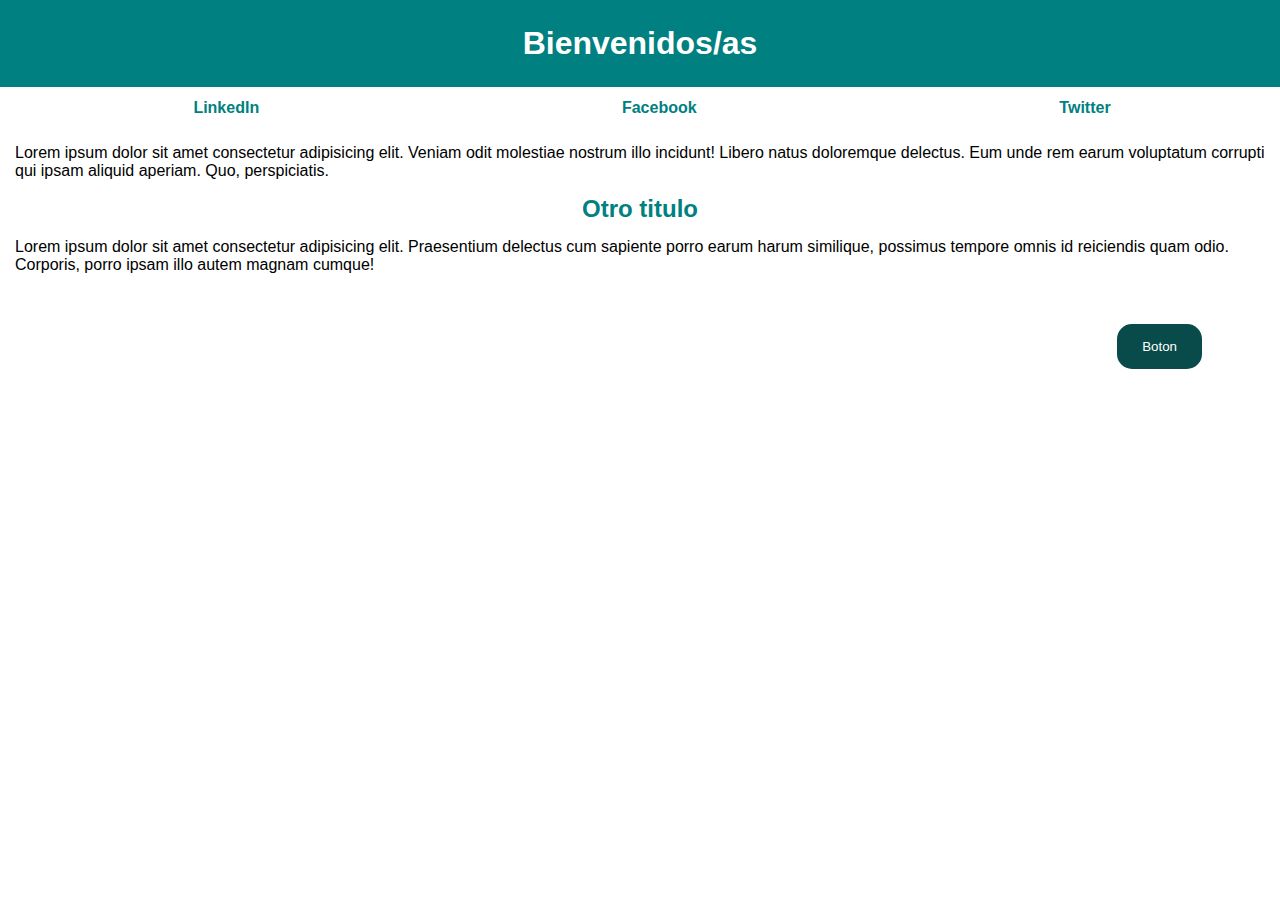
<file: clase26/index.html>
<!DOCTYPE html>
<html lang="en">
  <head>
    <meta charset="UTF-8" />
    <meta name="viewport" content="width=device-width, initial-scale=1.0" />
    <link rel="stylesheet" href="./css/style.css" />

    <title>Practica JS</title>
  </head>
  <body>
    <h1 class="destacado">Bienvenidos/as</h1>
    <ol class="navbar">
      <li class="item">LinkedIn</li>
      <li class="item">Facebook</li>
      <li class="item">Twitter</li>
    </ol>
    <p id="parrafo">
      Lorem ipsum dolor sit amet consectetur adipisicing elit. Veniam odit
      molestiae nostrum illo incidunt! Libero natus doloremque delectus. Eum
      unde rem earum voluptatum corrupti qui ipsam aliquid aperiam. Quo,
      perspiciatis.
    </p>
    <h2 class="titulo2">Otro titulo</h2>
    <p>
      Lorem ipsum dolor sit amet consectetur adipisicing elit. Praesentium
      delectus cum sapiente porro earum harum similique, possimus tempore omnis
      id reiciendis quam odio. Corporis, porro ipsam illo autem magnam cumque!
    </p>
    <div class="contenedor-boton">
      <button class="boton">Boton</button>
    </div>
    <script src="./js/index.js"></script>
  </body>
</html>
</file>
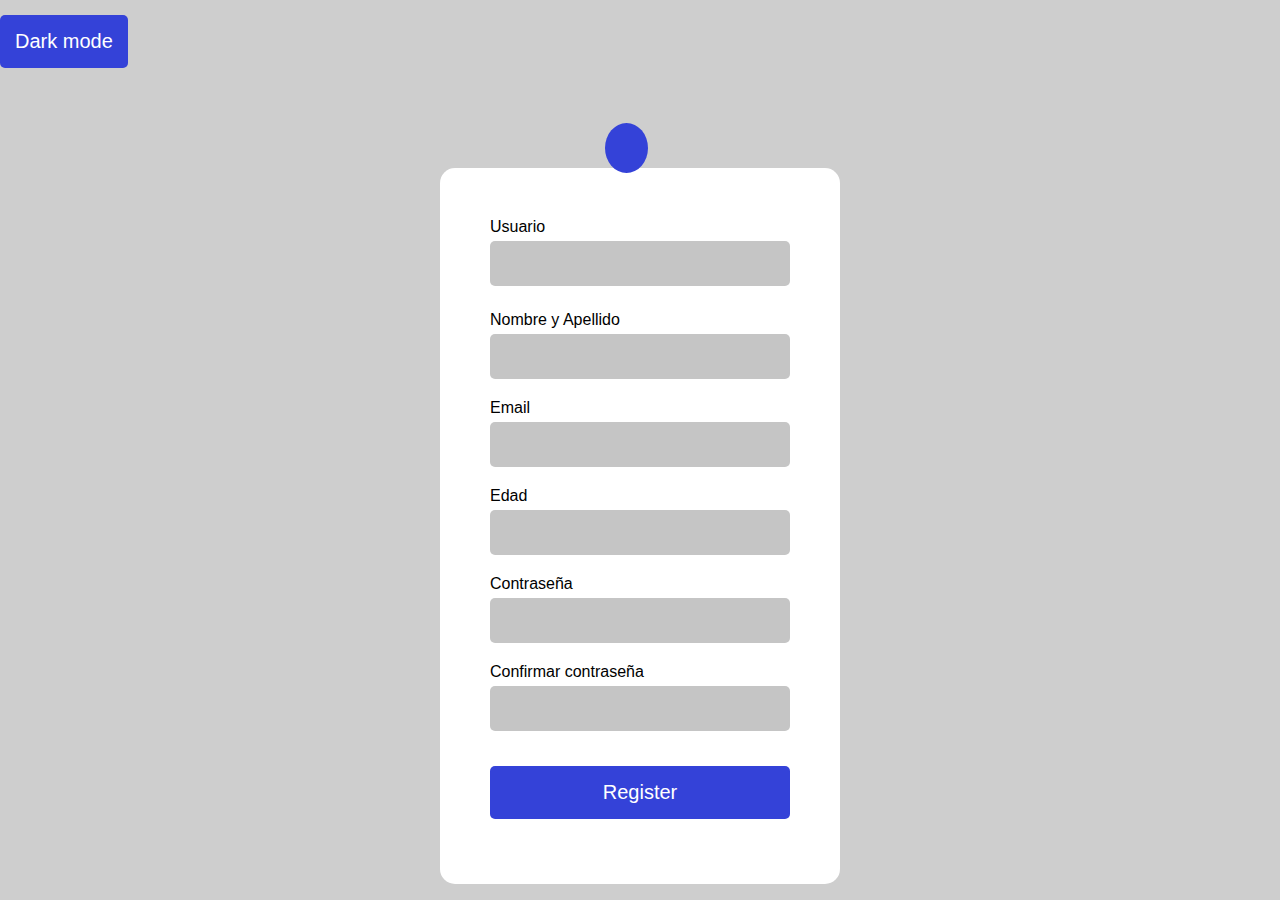
<file: clase27/index.html>
<!DOCTYPE html>
<html>
  <head>
    <meta charset="UTF-8" />
    <meta http-equiv="X-UA-Compatible" content="IE=edge" />
    <meta name="viewport" content="width=device-width, initial-scale=1.0" />
    <title>Login</title>
    <link rel="stylesheet" href="./css/style.css" />
    <link
      rel="stylesheet"
      href="https://cdnjs.cloudflare.com/ajax/libs/font-awesome/6.5.1/css/all.min.css"
      integrity="sha512-DTOQO9RWCH3ppGqcWaEA1BIZOC6xxalwEsw9c2QQeAIftl+Vegovlnee1c9QX4TctnWMn13TZye+giMm8e2LwA=="
      crossorigin="anonymous"
      referrerpolicy="no-referrer"
    />
  </head>
  <body>
    <button class="cambio-modo">Dark mode</button>
    <div class="contenedor">
      <i class="fa-solid fa-user-plus icon"></i>
      <form>
        <label for="usuario"> Usuario </label>
        <input type="text" name="usuario" id="usuario" />
        <span id="errorusuario" class="errores"></span>
        <label for="nya"> Nombre y Apellido </label>
        <input type="text" name="nya" id="nya" />
        <label for="email"> Email </label>
        <input type="email" name="usuario" id="email" />
        <label for="edad"> Edad </label>
        <input type="number" name="edad" id="edad" />
        <label for="pass">Contraseña</label>
        <input type="password" name="pass" id="pass" />
        <label for="pass">Confirmar contraseña</label>
        <input type="password" name="pass" id="confpass" />
        <button class="boton">Register</button>
      </form>
      <ul id="errores"></ul>
    </div>
    <script src="./js/index.js"></script>
  </body>
</html>
</file>
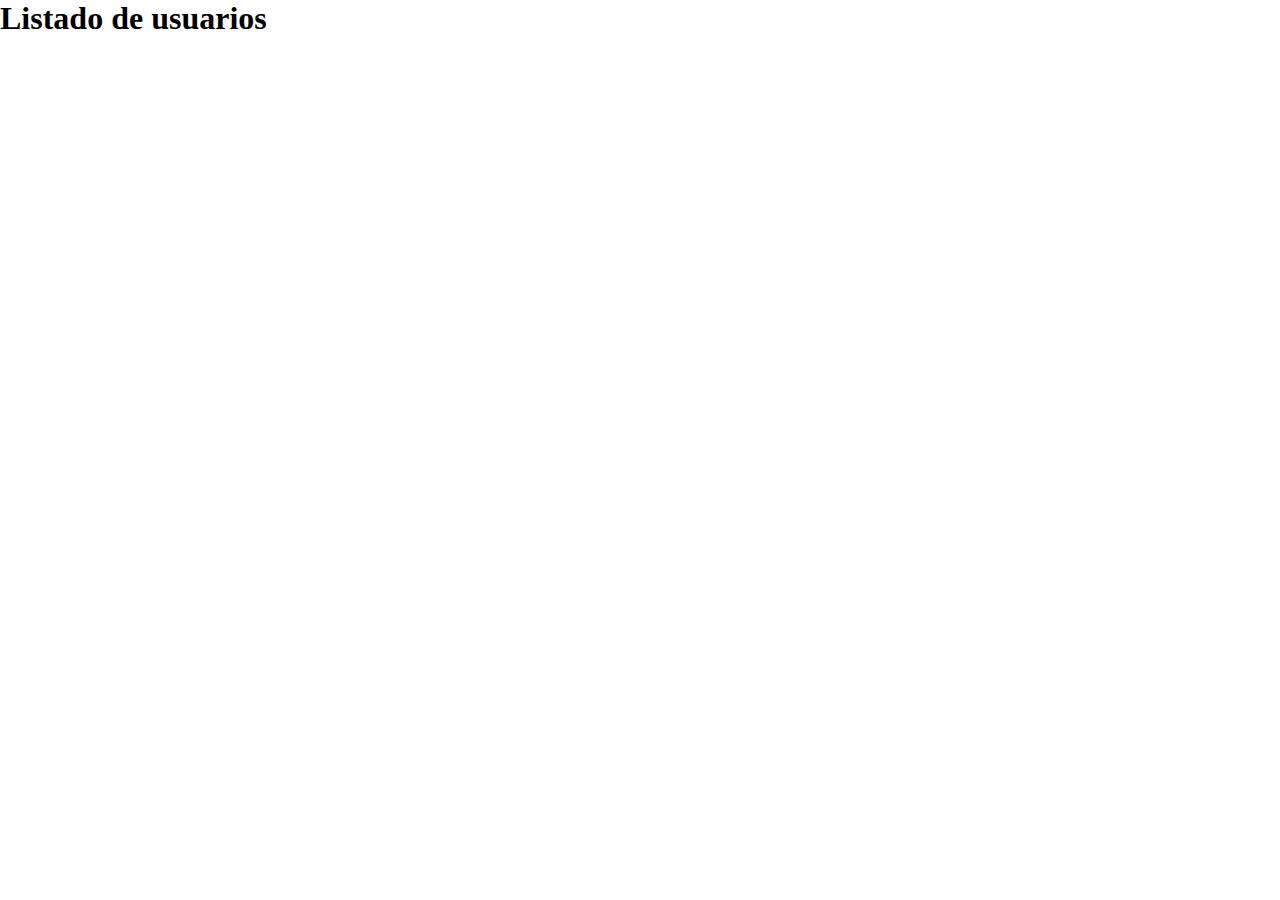
<file: clase28/index.html>
<!DOCTYPE html>
<html lang="en">
  <head>
    <meta charset="UTF-8" />
    <meta name="viewport" content="width=device-width, initial-scale=1.0" />
    <title>Document</title>
    <link rel="stylesheet" href="./css/style.css" />
  </head>
  <body>
    <h1>Listado de usuarios</h1>
    <!-- <ul id="usuarios"></ul> -->
    <div id="usuarios" class="card-container">
      <!-- <div class="card">
        <div class="card-img">
          <img src="" />
        </div>
        <h3>Nombre Apellido</h3>
        <p>email</p>
      </div> -->
    </div>
    <script src="./js/index.js"></script>
  </body>
</html>
</file>
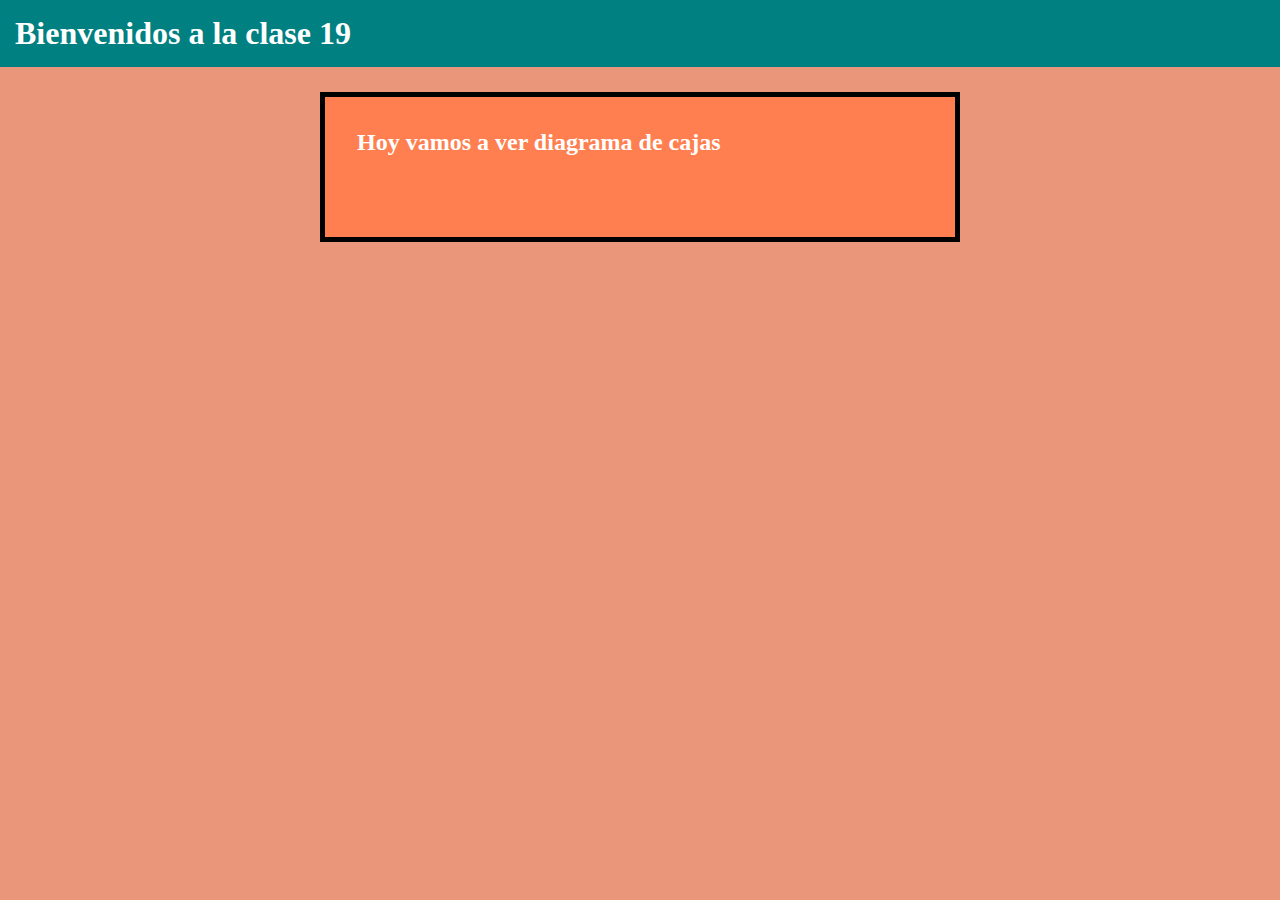
<file: clase19/practica/index.html>
<!DOCTYPE html>
<html lang="en">
  <head>
    <meta charset="UTF-8" />
    <meta name="viewport" content="width=device-width, initial-scale=1.0" />
    <title>Document</title>
    <link rel="stylesheet" href="./css/styles.css" />
  </head>
  <body>
    <h1>Bienvenidos a la clase 19</h1>
    <h2 id="subtitulo-1">Hoy vamos a ver diagrama de cajas</h2>
    <h2 id="subtitulo-2">Hoy vamos a ver diagrama de cajas</h2>
  </body>
</html>
</file>
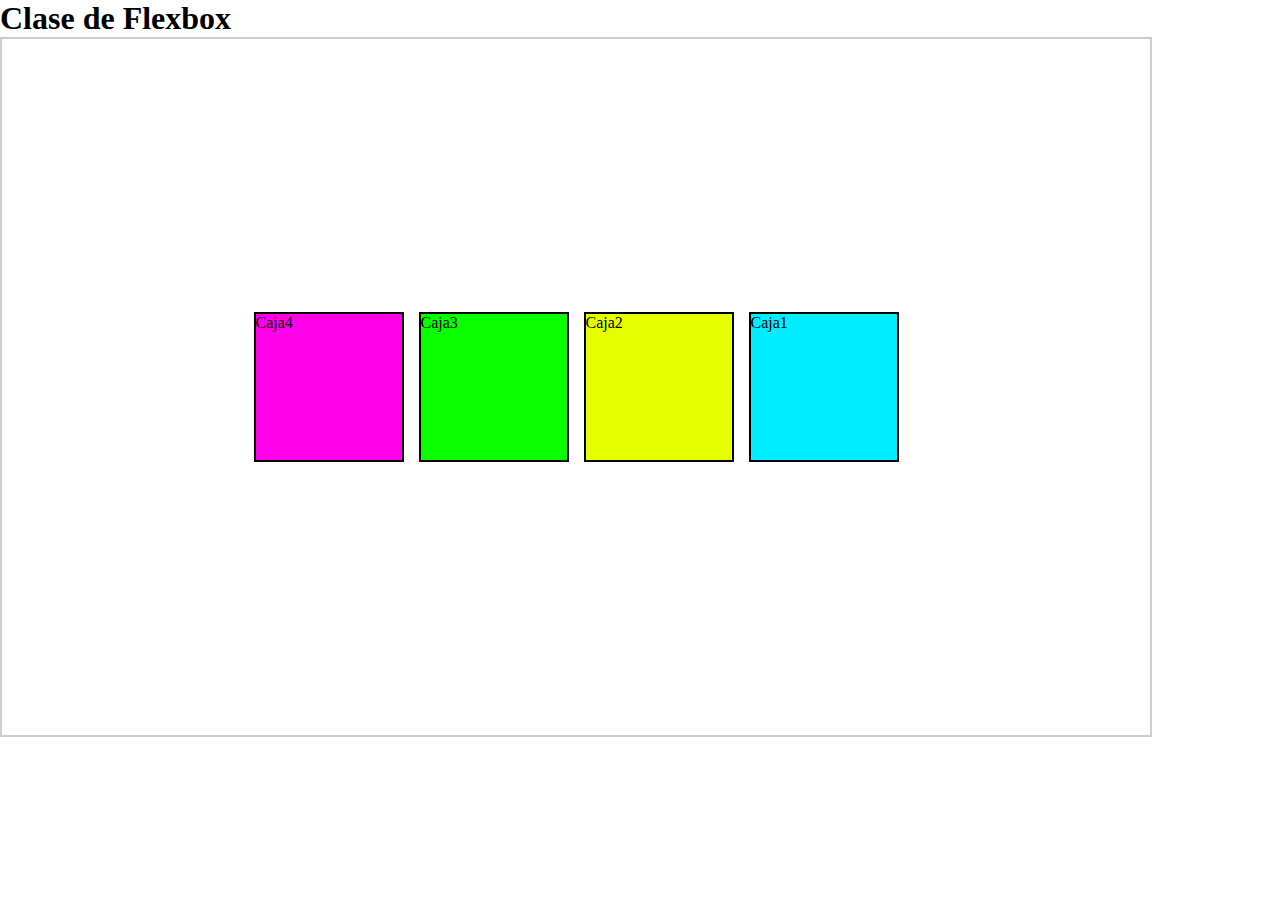
<file: clase20/practica/index.html>
<!DOCTYPE html>
<html lang="en">
  <head>
    <meta charset="UTF-8" />
    <meta name="viewport" content="width=device-width, initial-scale=1.0" />
    <title>Document</title>
    <link rel="stylesheet" href="./css/style.css" />
  </head>
  <body>
    <h1>Clase de Flexbox</h1>
    <div class="contenedor">
      <div class="caja caja1">Caja1</div>
      <div class="caja caja2">Caja2</div>
      <div class="caja caja3">Caja3</div>
      <div class="caja caja4">Caja4</div>
    </div>
  </body>
</html>
</file>
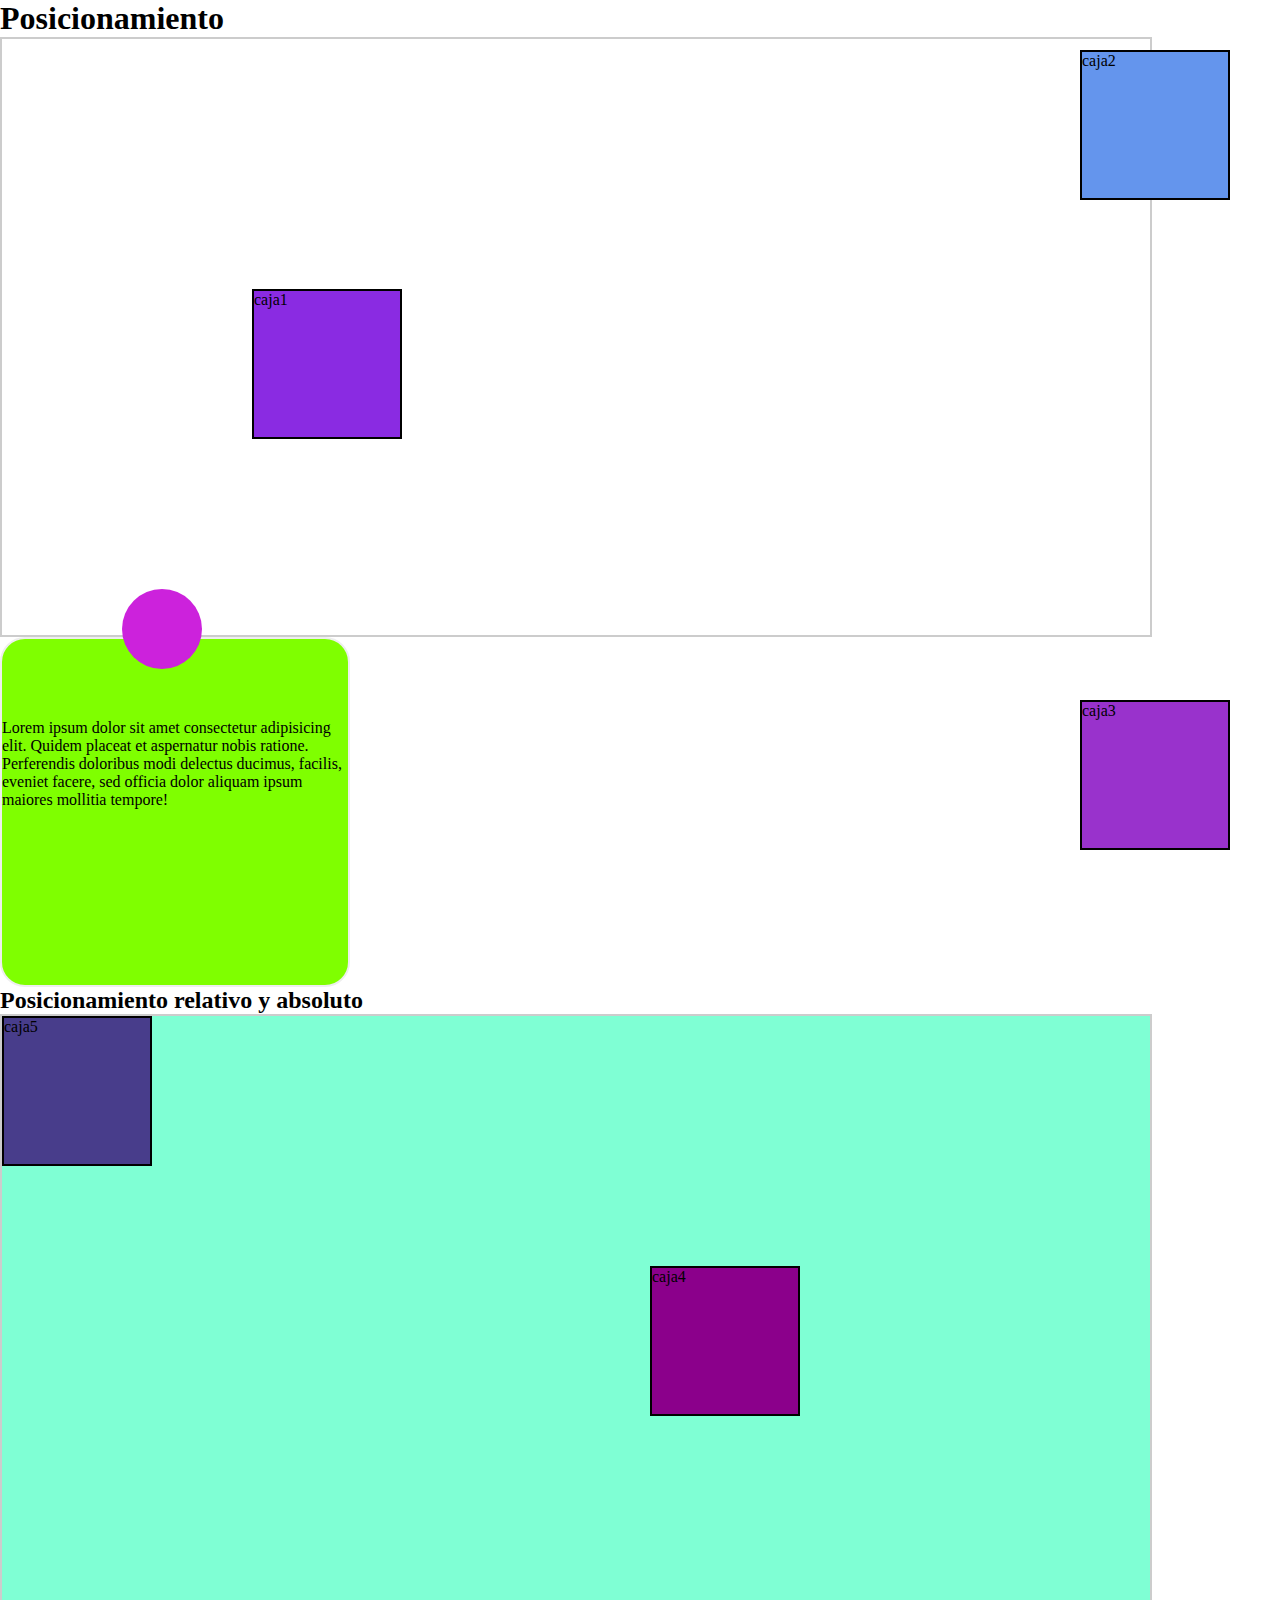
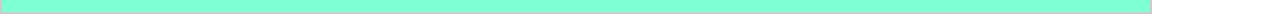
<file: clase22/proyecto-posicionamiento/index.html>
<!DOCTYPE html>
<html lang="en">
  <head>
    <meta charset="UTF-8" />
    <meta name="viewport" content="width=device-width, initial-scale=1.0" />
    <link rel="stylesheet" href="css/style.css" />
    <title>Document</title>
  </head>
  <body>
    <h1>Posicionamiento</h1>
    <div class="contenedor">
      <div class="caja caja1">caja1</div>
      <div class="caja caja2">caja2</div>
      <div class="caja caja3">caja3</div>
    </div>
    <div class="card">
      <div class="contenedor-imagen"></div>
      <p>
        Lorem ipsum dolor sit amet consectetur adipisicing elit. Quidem placeat
        et aspernatur nobis ratione. Perferendis doloribus modi delectus
        ducimus, facilis, eveniet facere, sed officia dolor aliquam ipsum
        maiores mollitia tempore!
      </p>
    </div>
    <h2>Posicionamiento relativo y absoluto</h2>
    <div class="contenedor-2">
      <div class="caja caja4">caja4</div>
      <div class="caja caja5">caja5</div>
    </div>
  </body>
</html>
</file>
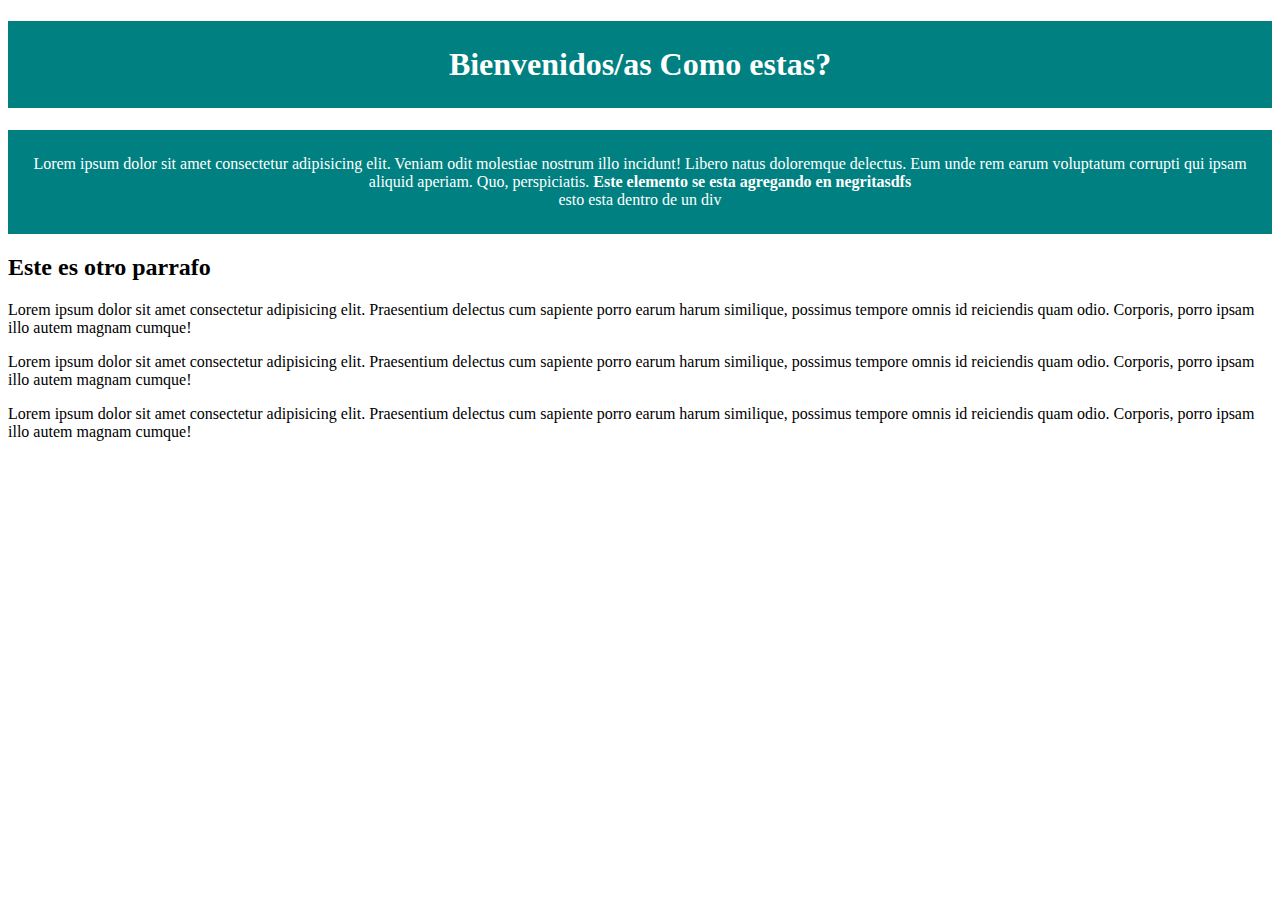
<file: clase25/practica-clase/index.html>
<!DOCTYPE html>
<html lang="en">
  <head>
    <meta charset="UTF-8" />
    <meta name="viewport" content="width=device-width, initial-scale=1.0" />
    <link rel="stylesheet" href="./css/style.css" />
    <title>Practica JS</title>
  </head>
  <body>
    <h1>Bienvenidos/as</h1>
    <p id="parrafo">
      Lorem ipsum dolor sit amet consectetur adipisicing elit. Veniam odit
      molestiae nostrum illo incidunt! Libero natus doloremque delectus. Eum
      unde rem earum voluptatum corrupti qui ipsam aliquid aperiam. Quo,
      perspiciatis.
    </p>
    <h2>Este es otro parrafo</h2>
    <p class="clase-parrafo">
      Lorem ipsum dolor sit amet consectetur adipisicing elit. Praesentium
      delectus cum sapiente porro earum harum similique, possimus tempore omnis
      id reiciendis quam odio. Corporis, porro ipsam illo autem magnam cumque!
    </p>
    <p>
      Lorem ipsum dolor sit amet consectetur adipisicing elit. Praesentium
      delectus cum sapiente porro earum harum similique, possimus tempore omnis
      id reiciendis quam odio. Corporis, porro ipsam illo autem magnam cumque!
    </p>
    <p>
      Lorem ipsum dolor sit amet consectetur adipisicing elit. Praesentium
      delectus cum sapiente porro earum harum similique, possimus tempore omnis
      id reiciendis quam odio. Corporis, porro ipsam illo autem magnam cumque!
    </p>
    <script src="./js/index.js"></script>
  </body>
</html>
</file>
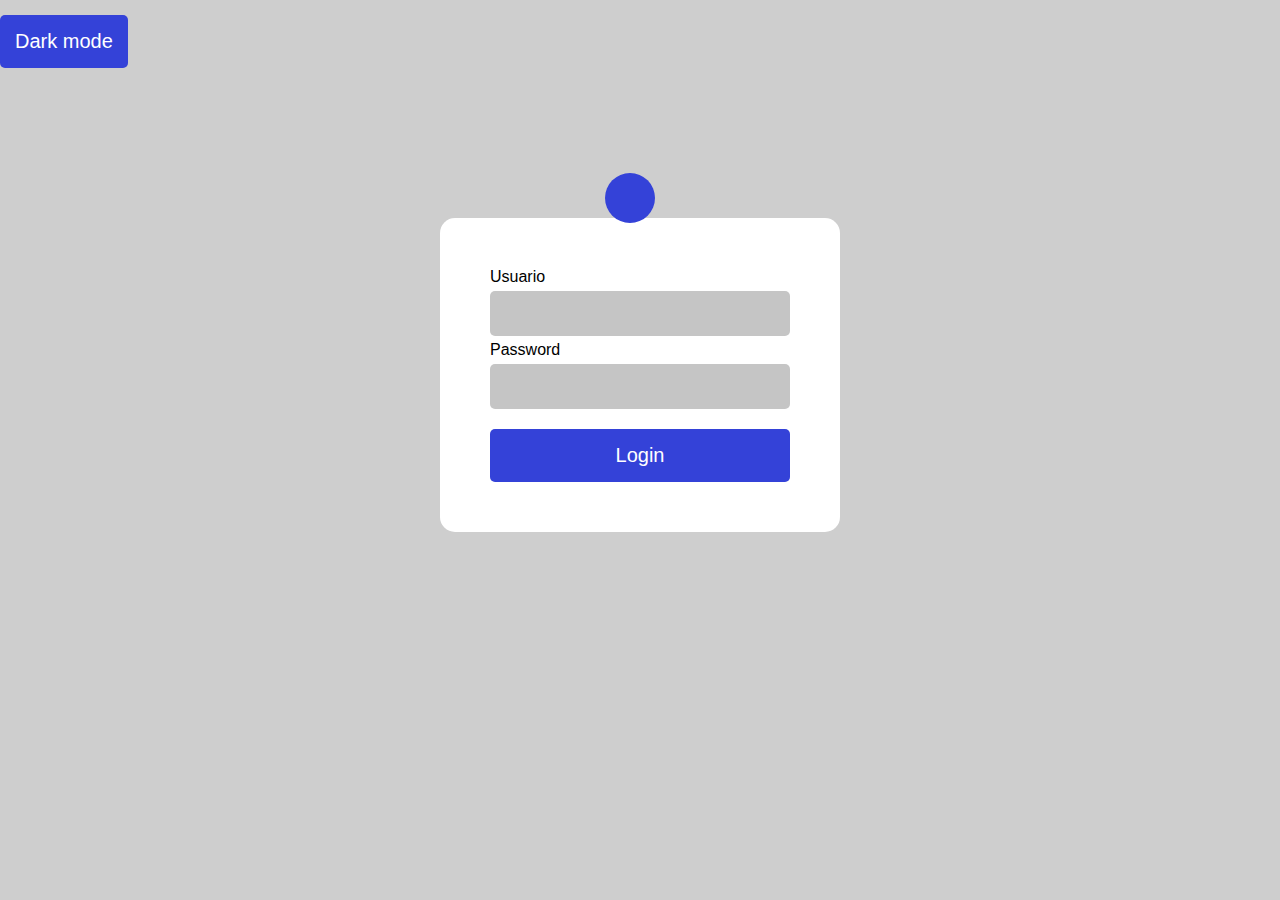
<file: clase26/practica-modificada/index.html>
<!DOCTYPE html>
<html>
  <head>
    <meta charset="UTF-8" />
    <meta http-equiv="X-UA-Compatible" content="IE=edge" />
    <meta name="viewport" content="width=device-width, initial-scale=1.0" />
    <title>Login</title>
    <link rel="stylesheet" href="./css/style.css" />
    <link
      rel="stylesheet"
      href="https://cdnjs.cloudflare.com/ajax/libs/font-awesome/6.5.1/css/all.min.css"
      integrity="sha512-DTOQO9RWCH3ppGqcWaEA1BIZOC6xxalwEsw9c2QQeAIftl+Vegovlnee1c9QX4TctnWMn13TZye+giMm8e2LwA=="
      crossorigin="anonymous"
      referrerpolicy="no-referrer"
    />
  </head>
  <body>
    <button class="cambio-modo">Dark mode</button>
    <div class="contenedor">
      <i class="fa-solid fa-user icon"></i>
      <form>
        <label for="usuario"> Usuario </label>
        <input type="text" name="usuario" id="usuario" />
        <label for="pass">Password</label>
        <input type="password" name="pass" id="pass" />
        <button class="boton">Login</button>
      </form>
    </div>
    <script src="./js/index.js"></script>
  </body>
</html>
</file>
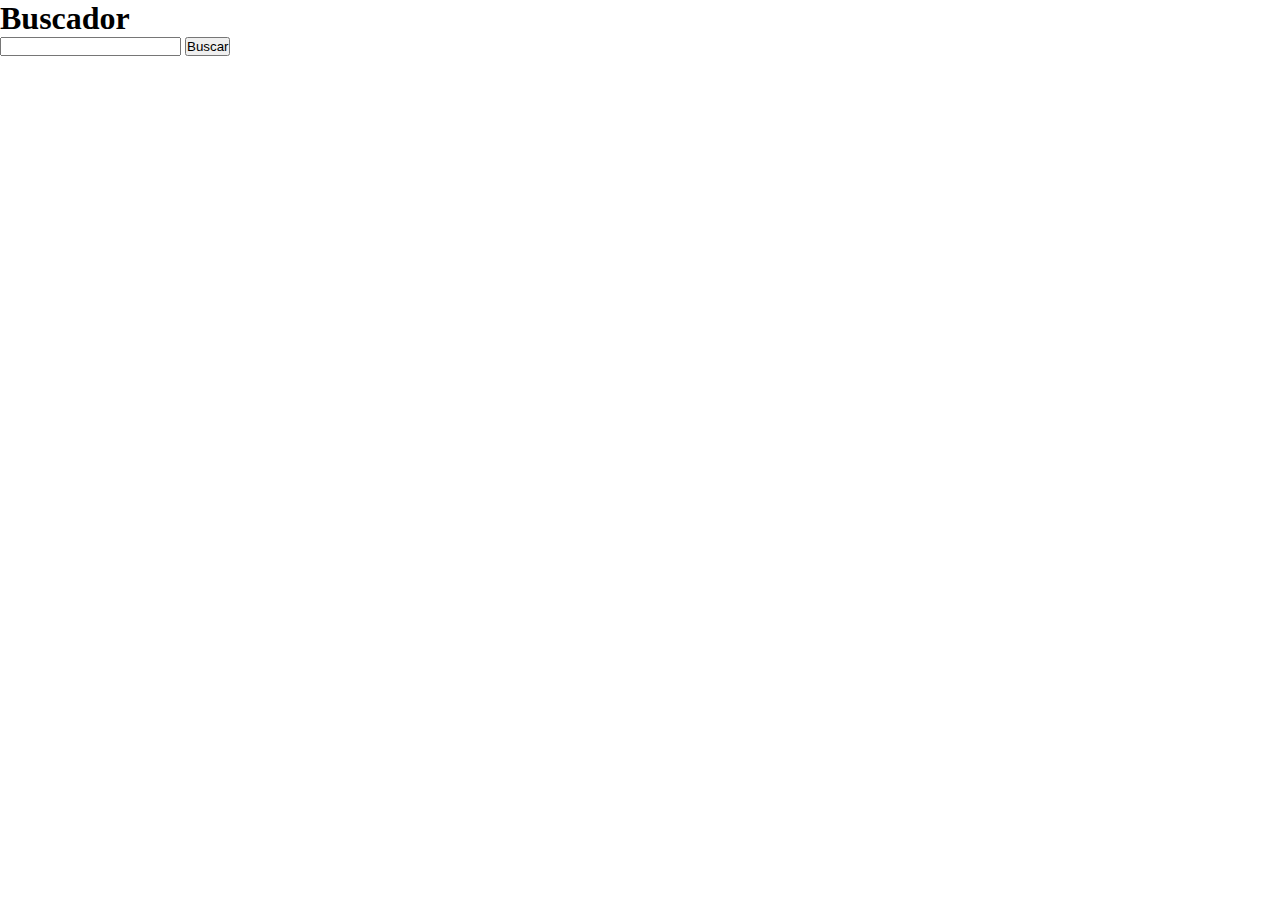
<file: clase28/index2.html>
<!DOCTYPE html>
<html lang="en">
  <head>
    <meta charset="UTF-8" />
    <meta name="viewport" content="width=device-width, initial-scale=1.0" />
    <title>Document</title>
    <link rel="stylesheet" href="./css/style.css" />
  </head>
  <body>
    <h1>Buscador</h1>
    <form>
      <input type="text" name="busqueda" id="busqueda" />
      <button type="submit">Buscar</button>
    </form>
    <!-- <ul id="usuarios"></ul> -->
    <div id="usuarios" class="card-container"></div>
    <script src="./js/index2.js"></script>
  </body>
</html>
</file>
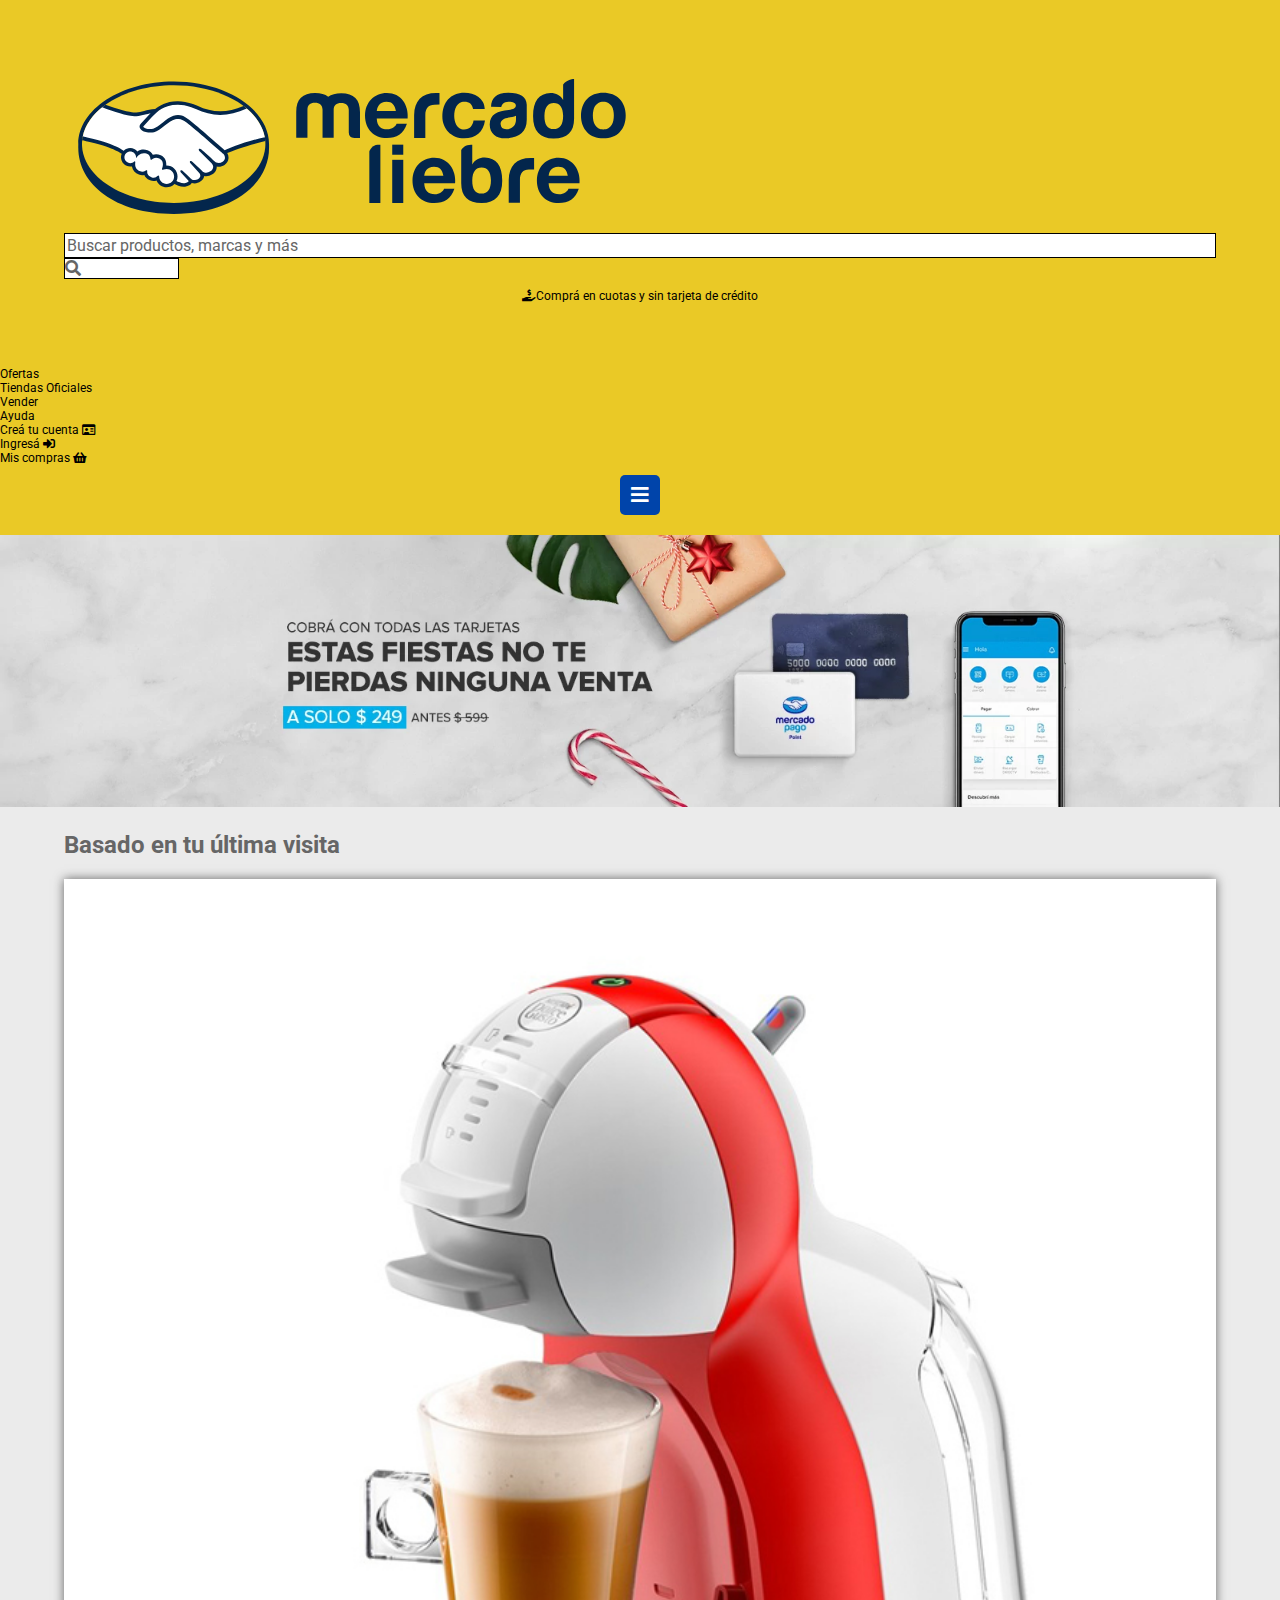
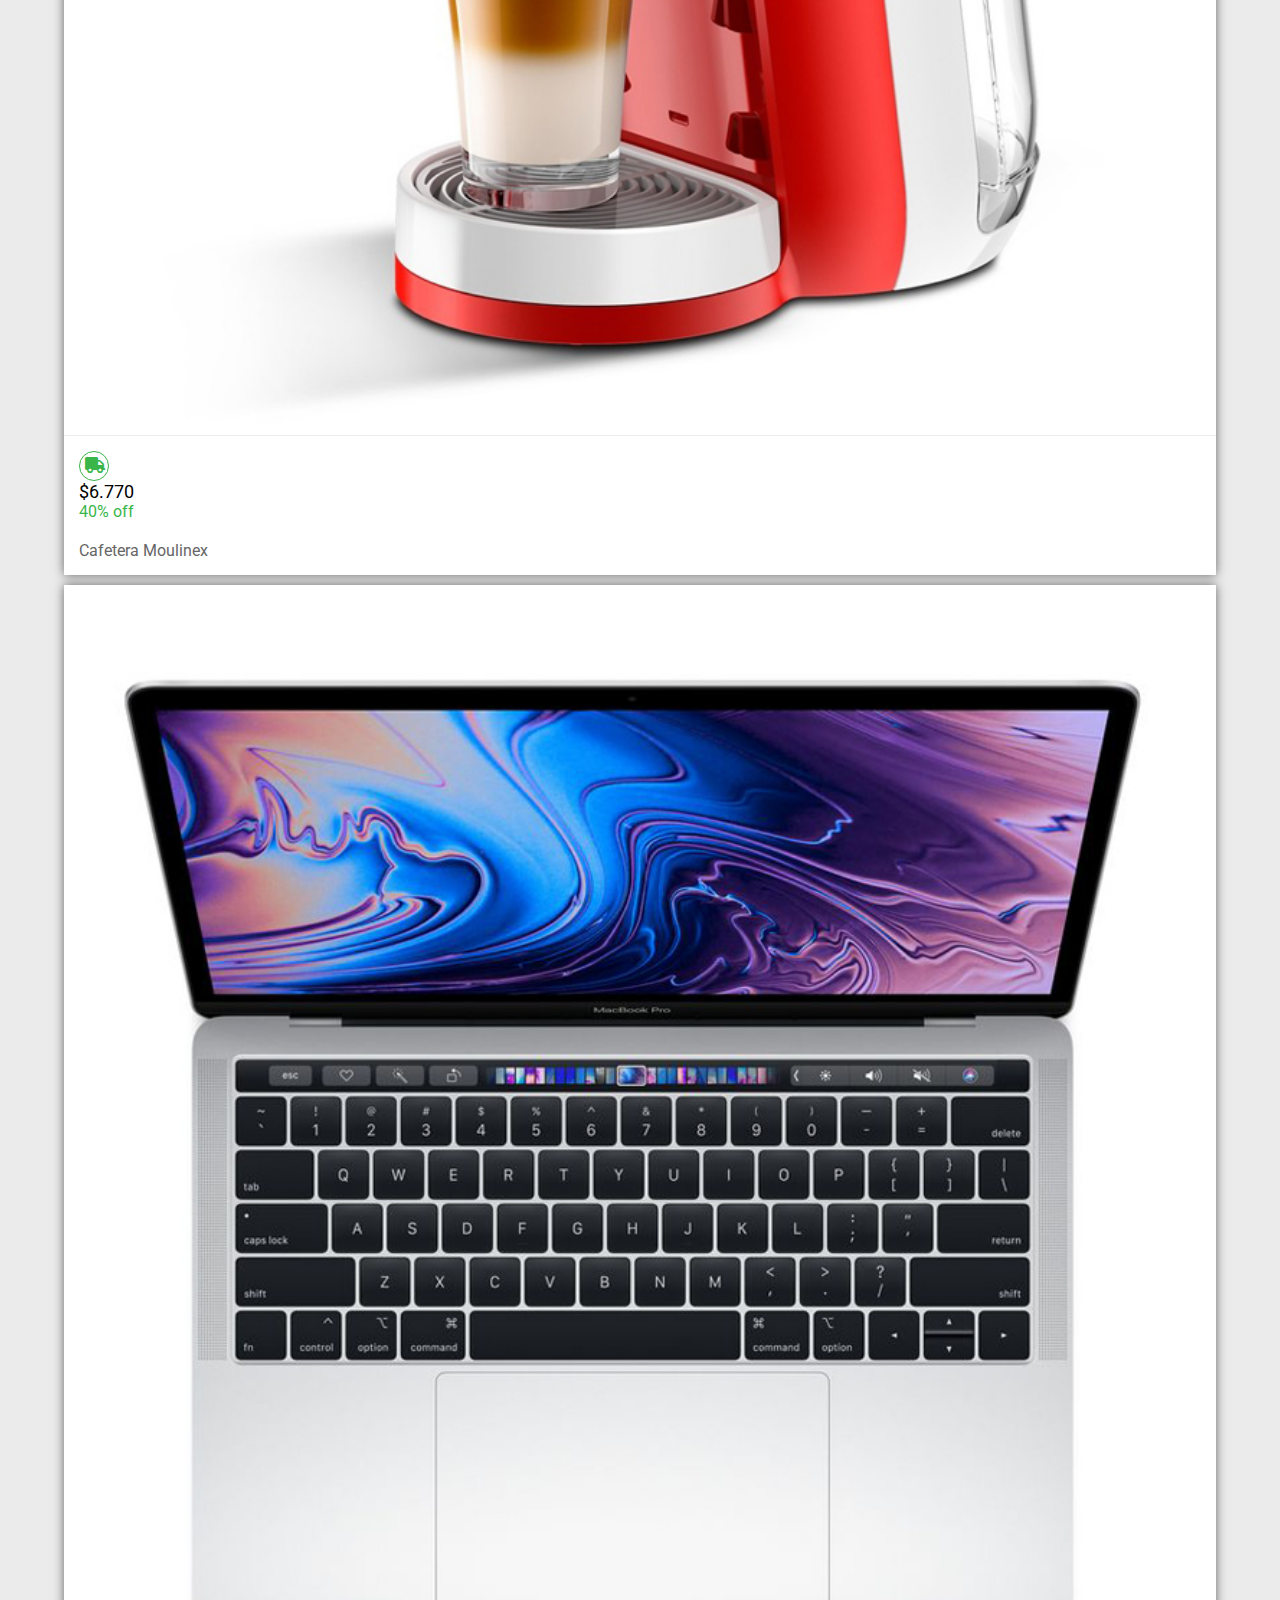
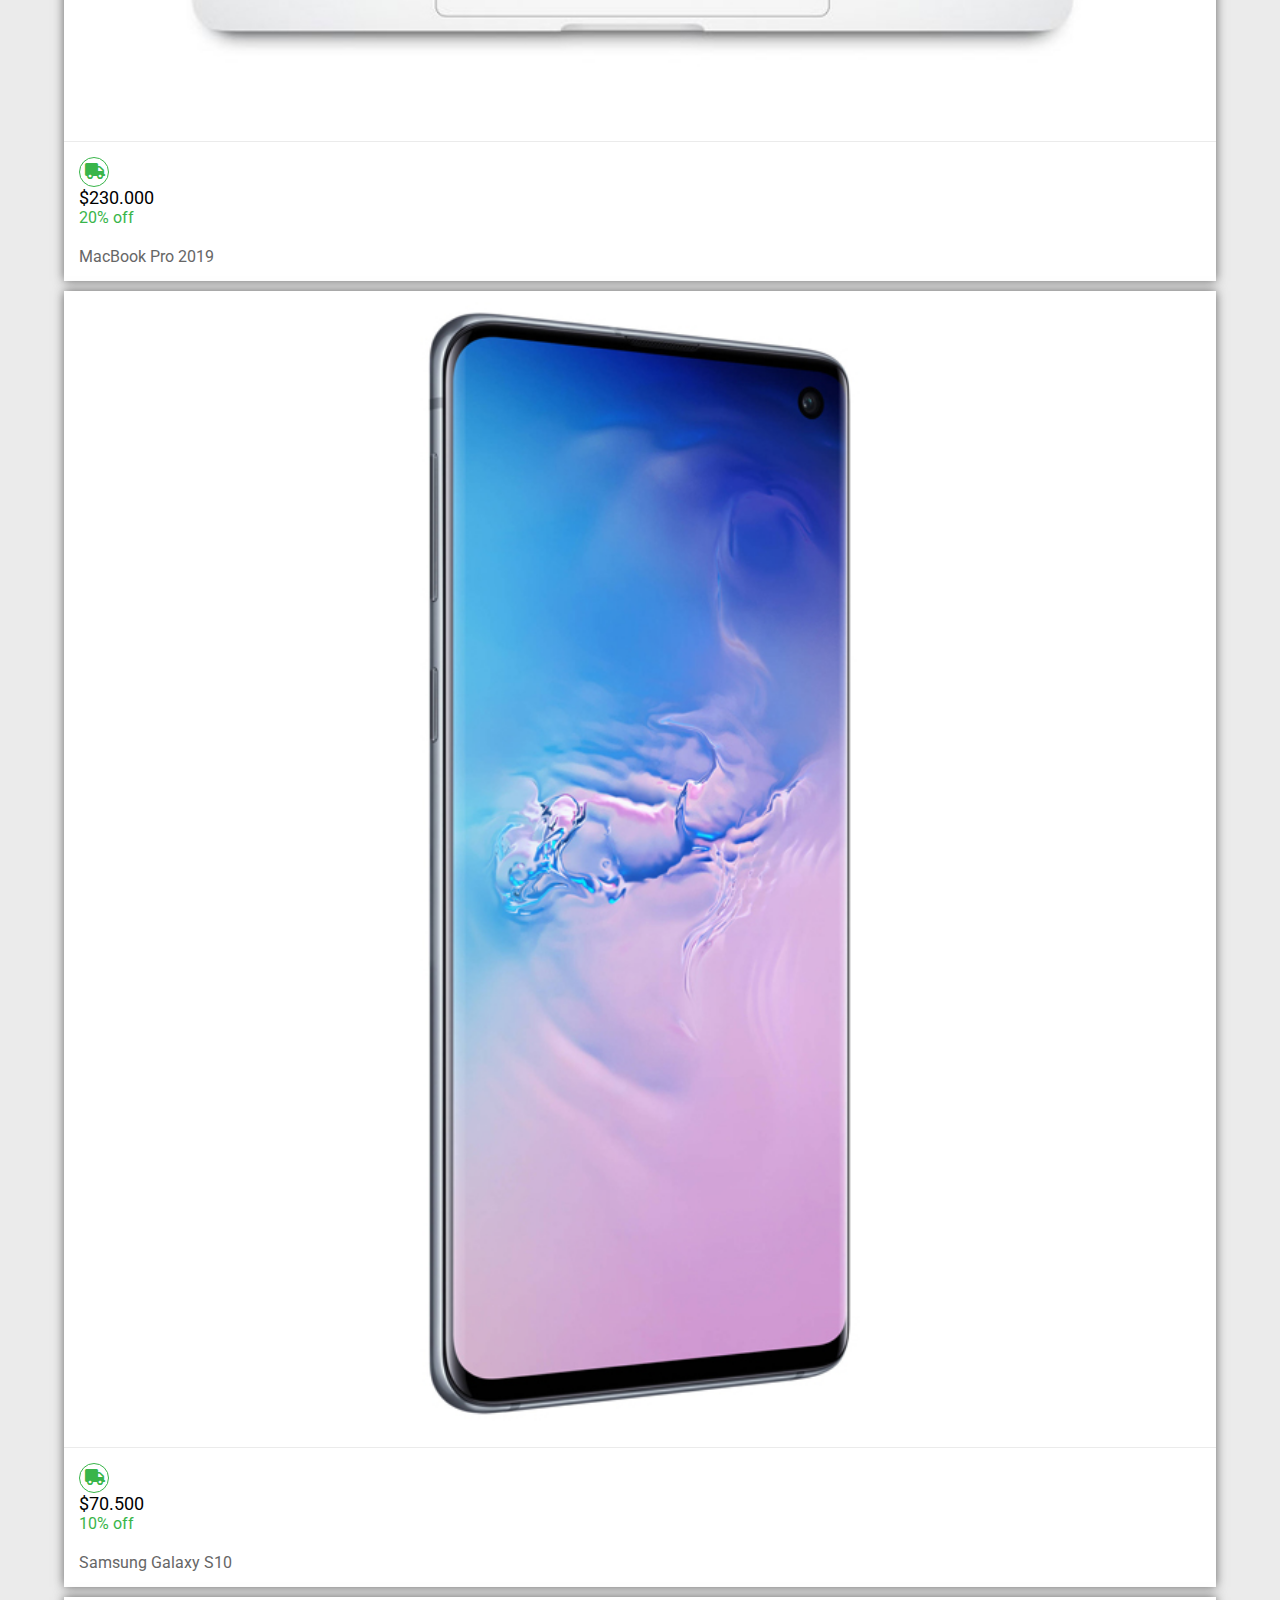
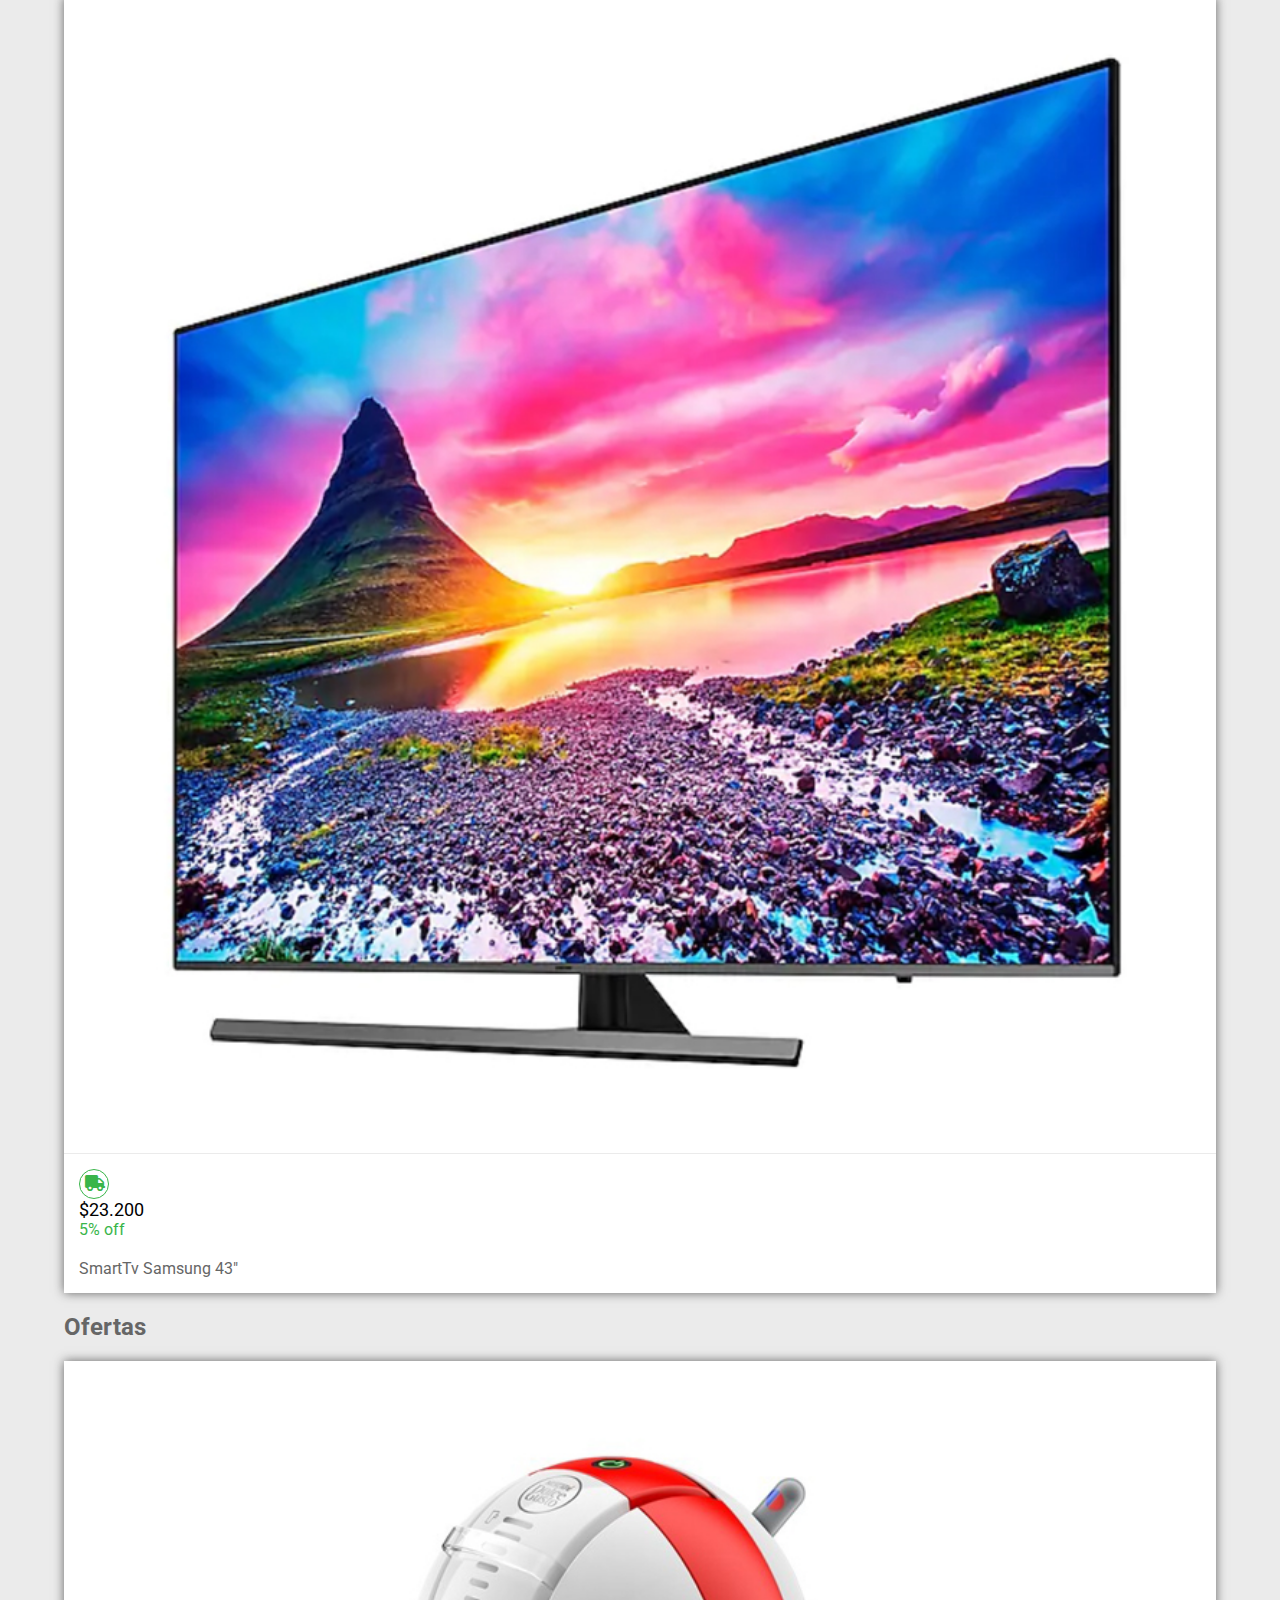
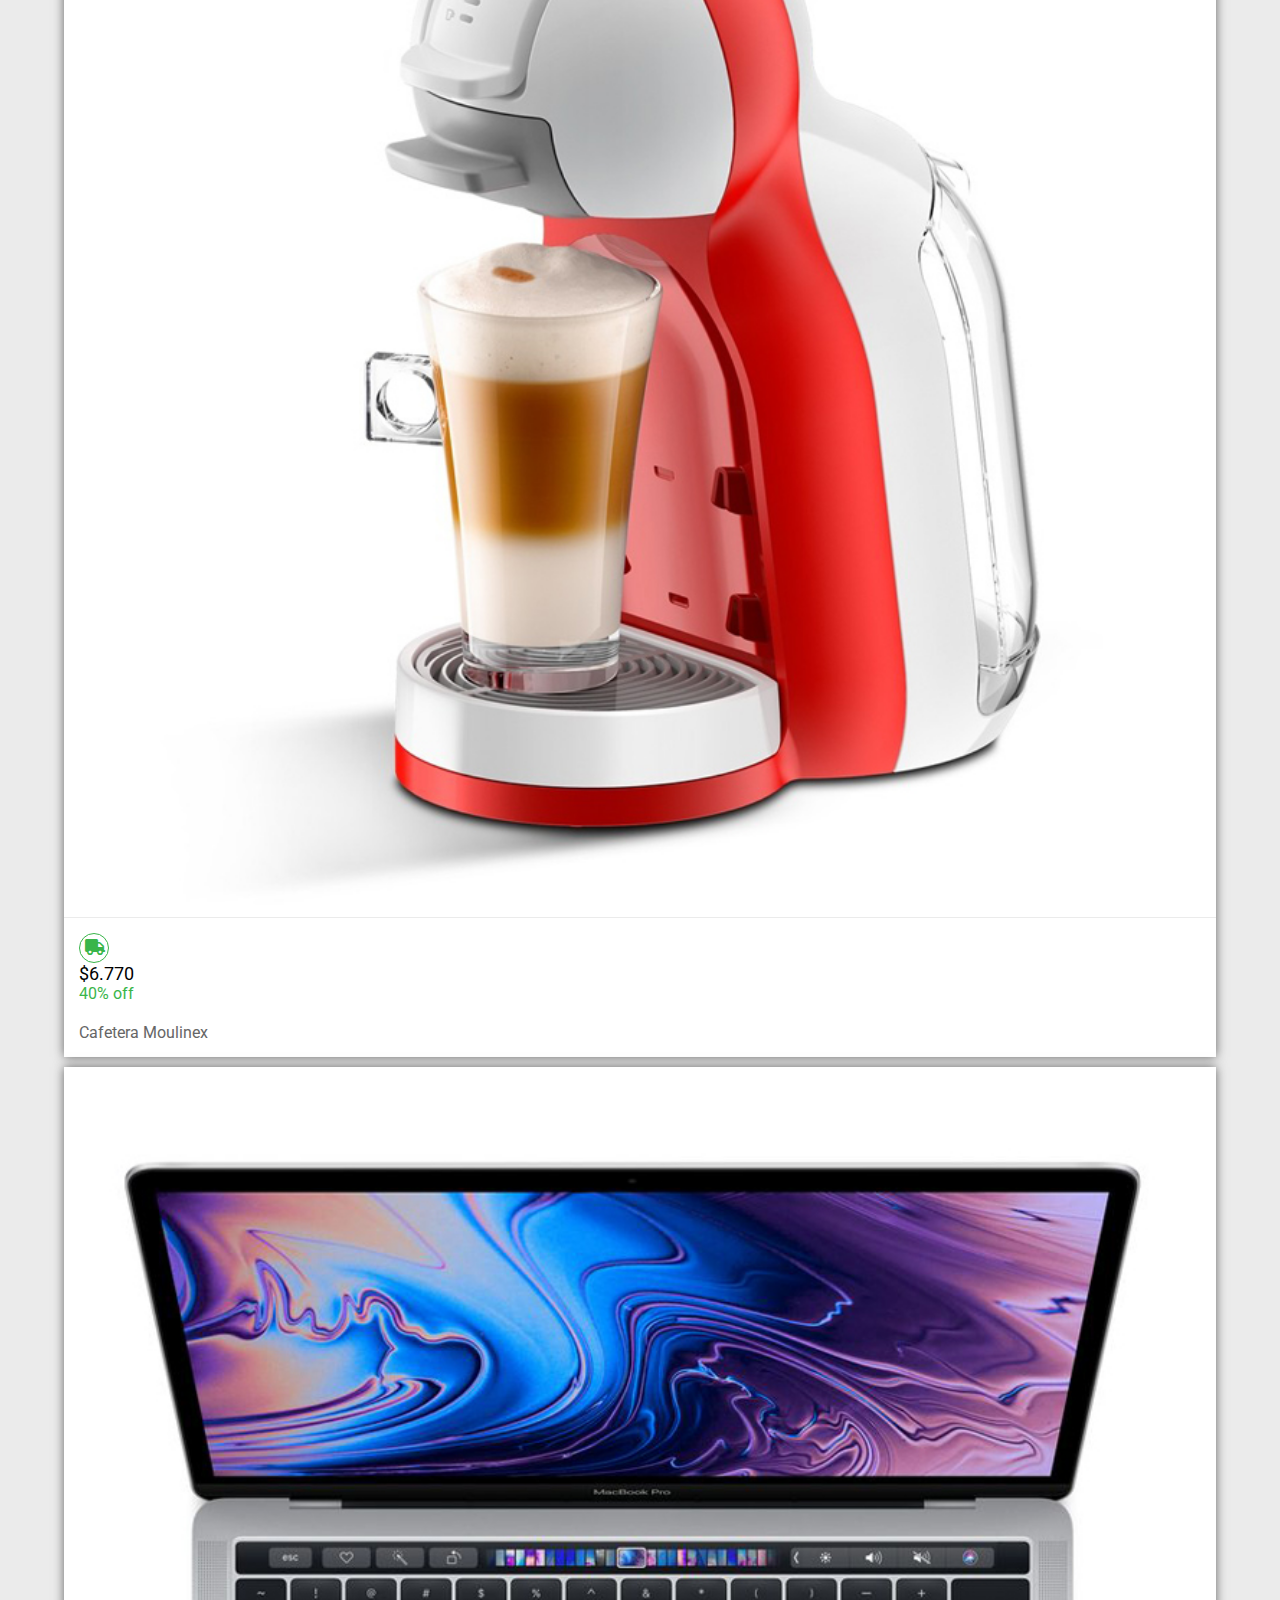
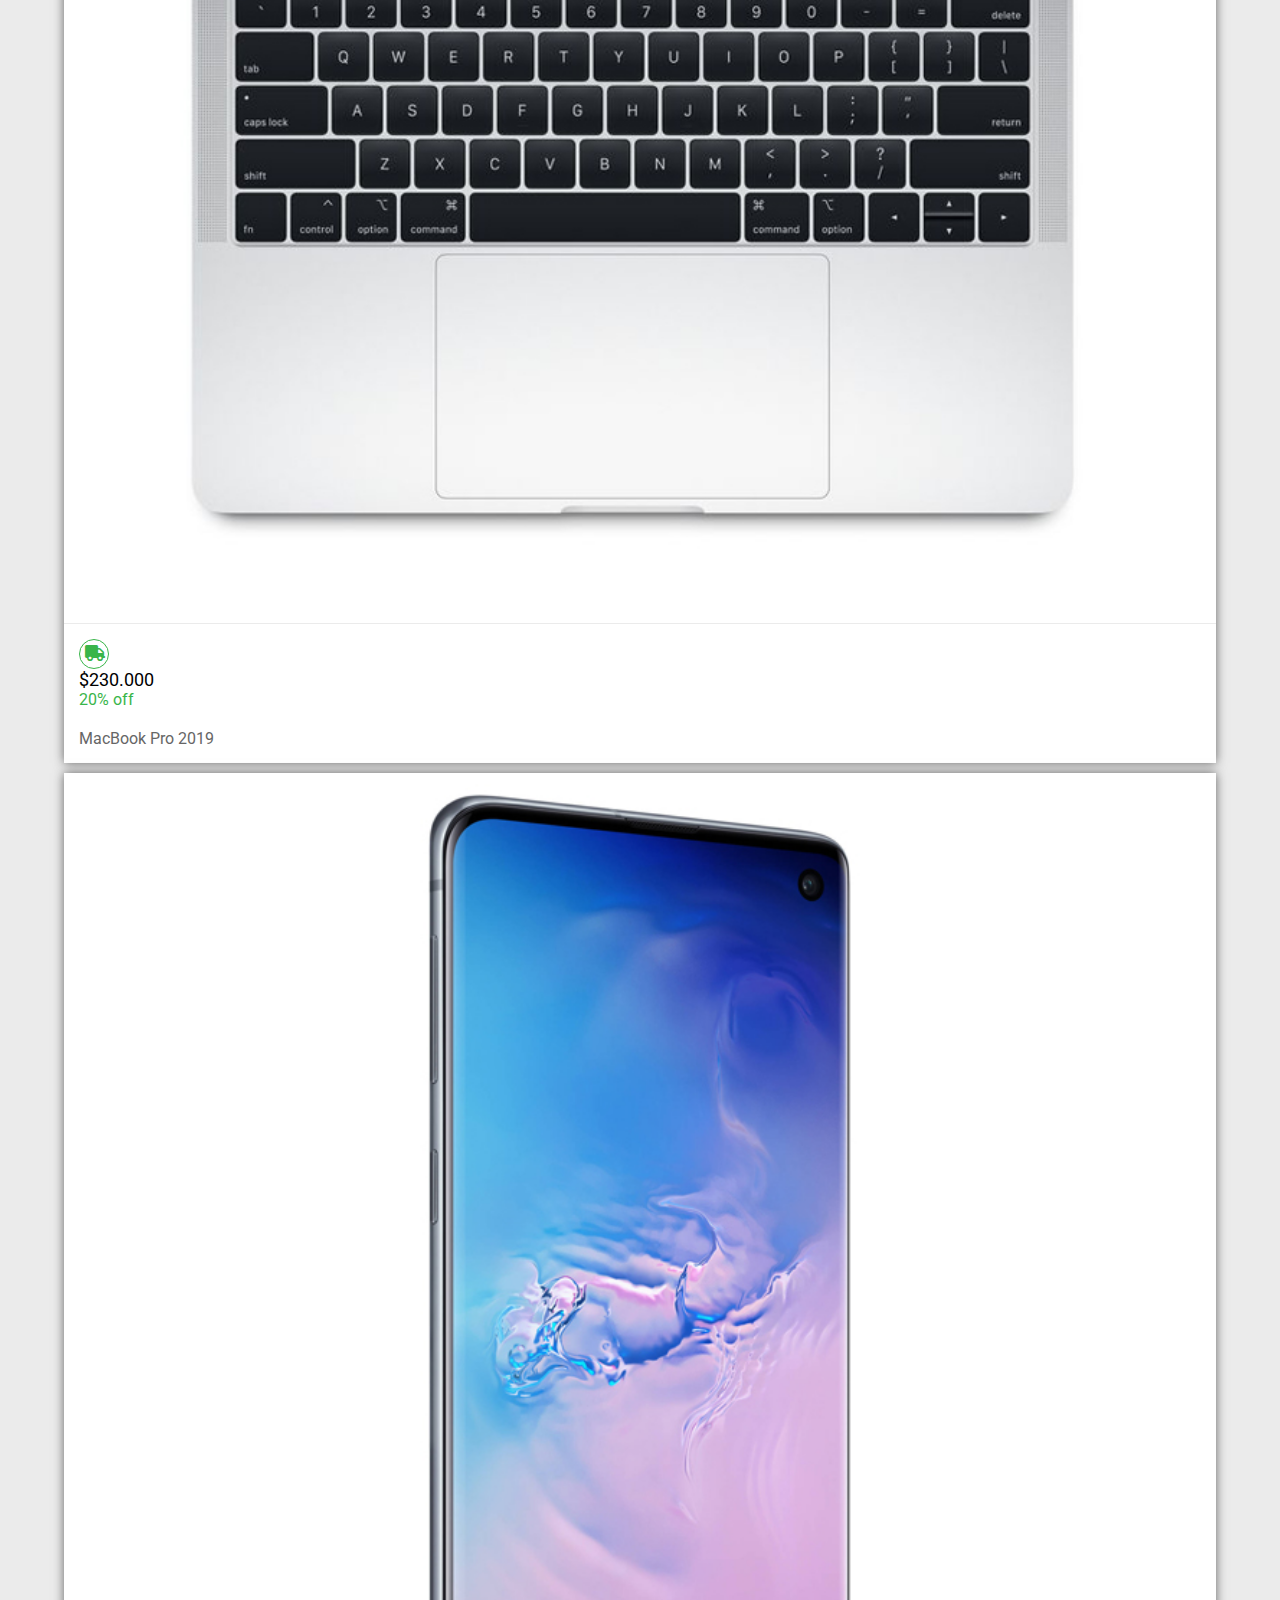
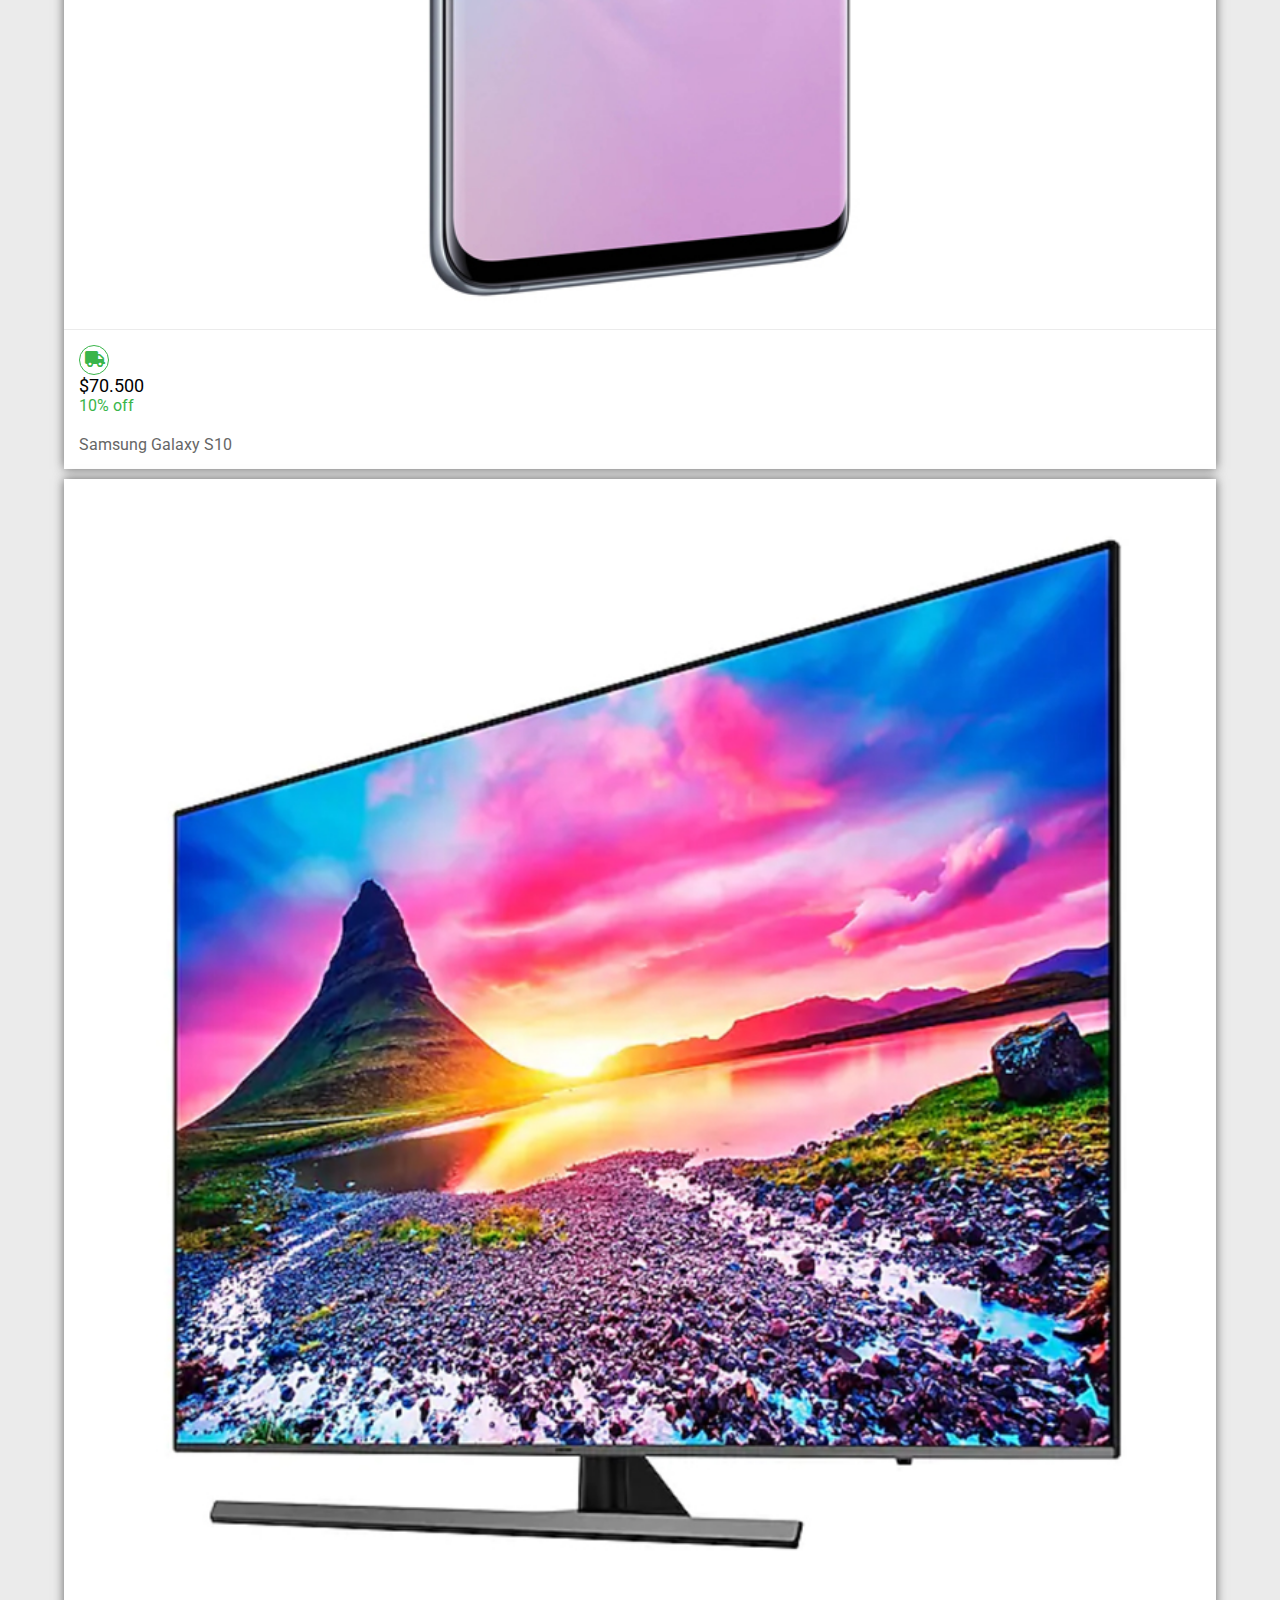
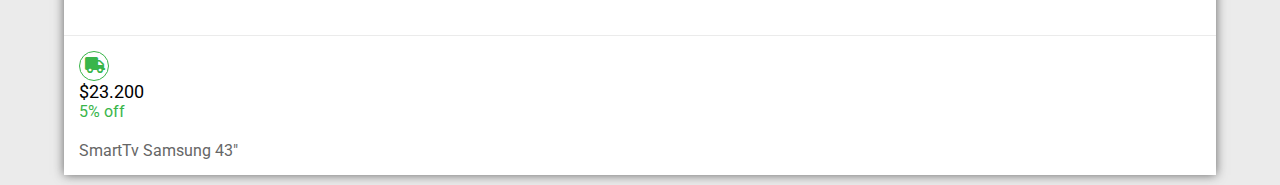
<file: clase19/mercadoliebre-clase19/home.html>
<!DOCTYPE html>
<html>
    <head>
        <meta charset="UTF-8">
        <title>Bienvenidxs a MercadoLiebre</title>
        <meta name="viewport" content="width=device-width, initial-scale=1.0">
        <link href="https://fonts.googleapis.com/css2?family=Roboto&display=swap" rel="stylesheet">
        <link rel="stylesheet" href="https://cdnjs.cloudflare.com/ajax/libs/font-awesome/5.11.2/css/all.min.css">
        <link rel="stylesheet" href="css/styles.css">
    </head>
    <body>
        <header>
            <div class="top-header">
                <div class="logo"> 
                    <img src="images/logo-mercado-liebre.svg" alt="Logo de MercadoLiebre">
                </div>
                <div class="form" action="#" method="GET">
                    <div class="input">Buscar productos, marcas y más</div>
                    <div class="submit"><i class="fa fa-search"></i></div>
                </div>
                <p><i class="fas fa-hand-holding-usd"></i>Comprá en cuotas y sin tarjeta de crédito</p>
            </div>
            <nav>
                <ul>
                    <li><a href="#">Ofertas</a></li>
                    <li><a href="#">Tiendas Oficiales</a></li>
                    <li><a href="#">Vender</a></li>
                    <li><a href="#">Ayuda</a></li>
                </ul>
                <ul>
                    <li><a href="/register">Creá tu cuenta <i class="far fa-id-card"></i></a></li>
                    <li><a href="/login">Ingresá <i class="fas fa-sign-in-alt"></i></a></li>
                    <li><a href="#">Mis compras <i class="fas fa-shopping-basket"></i></a></li>
                </ul>
            </nav>
            <div class="burger-menu">
                <i class="fa fa-bars burger"></i>
            </div>
        </header>
        <section class="banner">
            <img src="images/img-home-banner.jpg" alt="Banner de ofertas">
        </section>
        <main>
            <section class="last-visit">
                <h3>Basado en tu última visita</h3>
                <div class="products">
                    <article>
                        <img src="images/img-cafetera-moulinex.jpg" alt="Cafetera" class="product_img">
                        <div class="main-article">
                            <i class="fas fa-truck"></i>
                            <p class="price">$6.770</p>
                            <p class="discount">40% off</p>
                            <h4 class="description">Cafetera Moulinex</h4>
                        </div>
                    </article>
                    <article>
                        <img src="images/img-macbook-pro-2019.jpg" alt="MacBook" class="product_img">
                        <div class="main-article">
                            <i class="fas fa-truck"></i>
                            <p class="price">$230.000</p>
                            <p class="discount">20% off</p>
                            <h4 class="description">MacBook Pro 2019</h4>
                        </div>
                    </article>
                    <article>
                        <img src="images/img-samsung-galaxy-s10.jpg" alt="Teléfono Móvil Samsung Galaxy" class="product_img">
                        <div class="main-article">
                            <i class="fas fa-truck"></i>
                            <p class="price">$70.500</p>
                            <p class="discount">10% off</p>
                            <h4 class="description">Samsung Galaxy S10</h4>
                        </div>
                    </article>
                    <article>
                        <img src="images/img-tv-samsung-smart.jpg" alt="SmartTv Samsung" class="product_img">
                        <div class="main-article">
                            <i class="fas fa-truck"></i>
                            <p class="price">$23.200</p>
                            <p class="discount">5% off</p>
                            <h4 class="description">SmartTv Samsung 43"</h4>
                        </div>
                    </article>
                </div>
            </section>
            <section class="offers">
                <h3>Ofertas</h3>
                <div class="products">
                    <article>
                        <img src="images/img-cafetera-moulinex.jpg" alt="Cafetera" class="product_img">
                        <div class="main-article">
                            <i class="fas fa-truck"></i>
                            <p class="price">$6.770</p>
                            <p class="discount">40% off</p>
                            <h4 class="description">Cafetera Moulinex</h4>
                        </div>
                    </article>
                    <article>
                        <img src="images/img-macbook-pro-2019.jpg" alt="MacBook" class="product_img">
                        <div class="main-article">
                            <i class="fas fa-truck"></i>
                            <p class="price">$230.000</p>
                            <p class="discount">20% off</p>
                            <h4 class="description">MacBook Pro 2019</h4>
                        </div>
                    </article>
                    <article>
                        <img src="images/img-samsung-galaxy-s10.jpg" alt="Teléfono Móvil Samsung Galaxy" class="product_img">
                        <div class="main-article">
                            <i class="fas fa-truck"></i>
                            <p class="price">$70.500</p>
                            <p class="discount">10% off</p>
                        <h4 class="description">Samsung Galaxy S10</h4>
                        </div>
                    </article>
                    <article>
                        <img src="images/img-tv-samsung-smart.jpg" alt="SmartTv Samsung" class="product_img">
                        <div class="main-article">
                            <i class="fas fa-truck"></i>
                            <p class="price">$23.200</p>
                            <p class="discount">5% off</p>
                            <h4 class="description">SmartTv Samsung 43"</h4>
                        </div>
                    </article>
                </div>  
            </section>
        </main>
        <footer>
            
        </footer>
        
    </body>
</html>
</file>
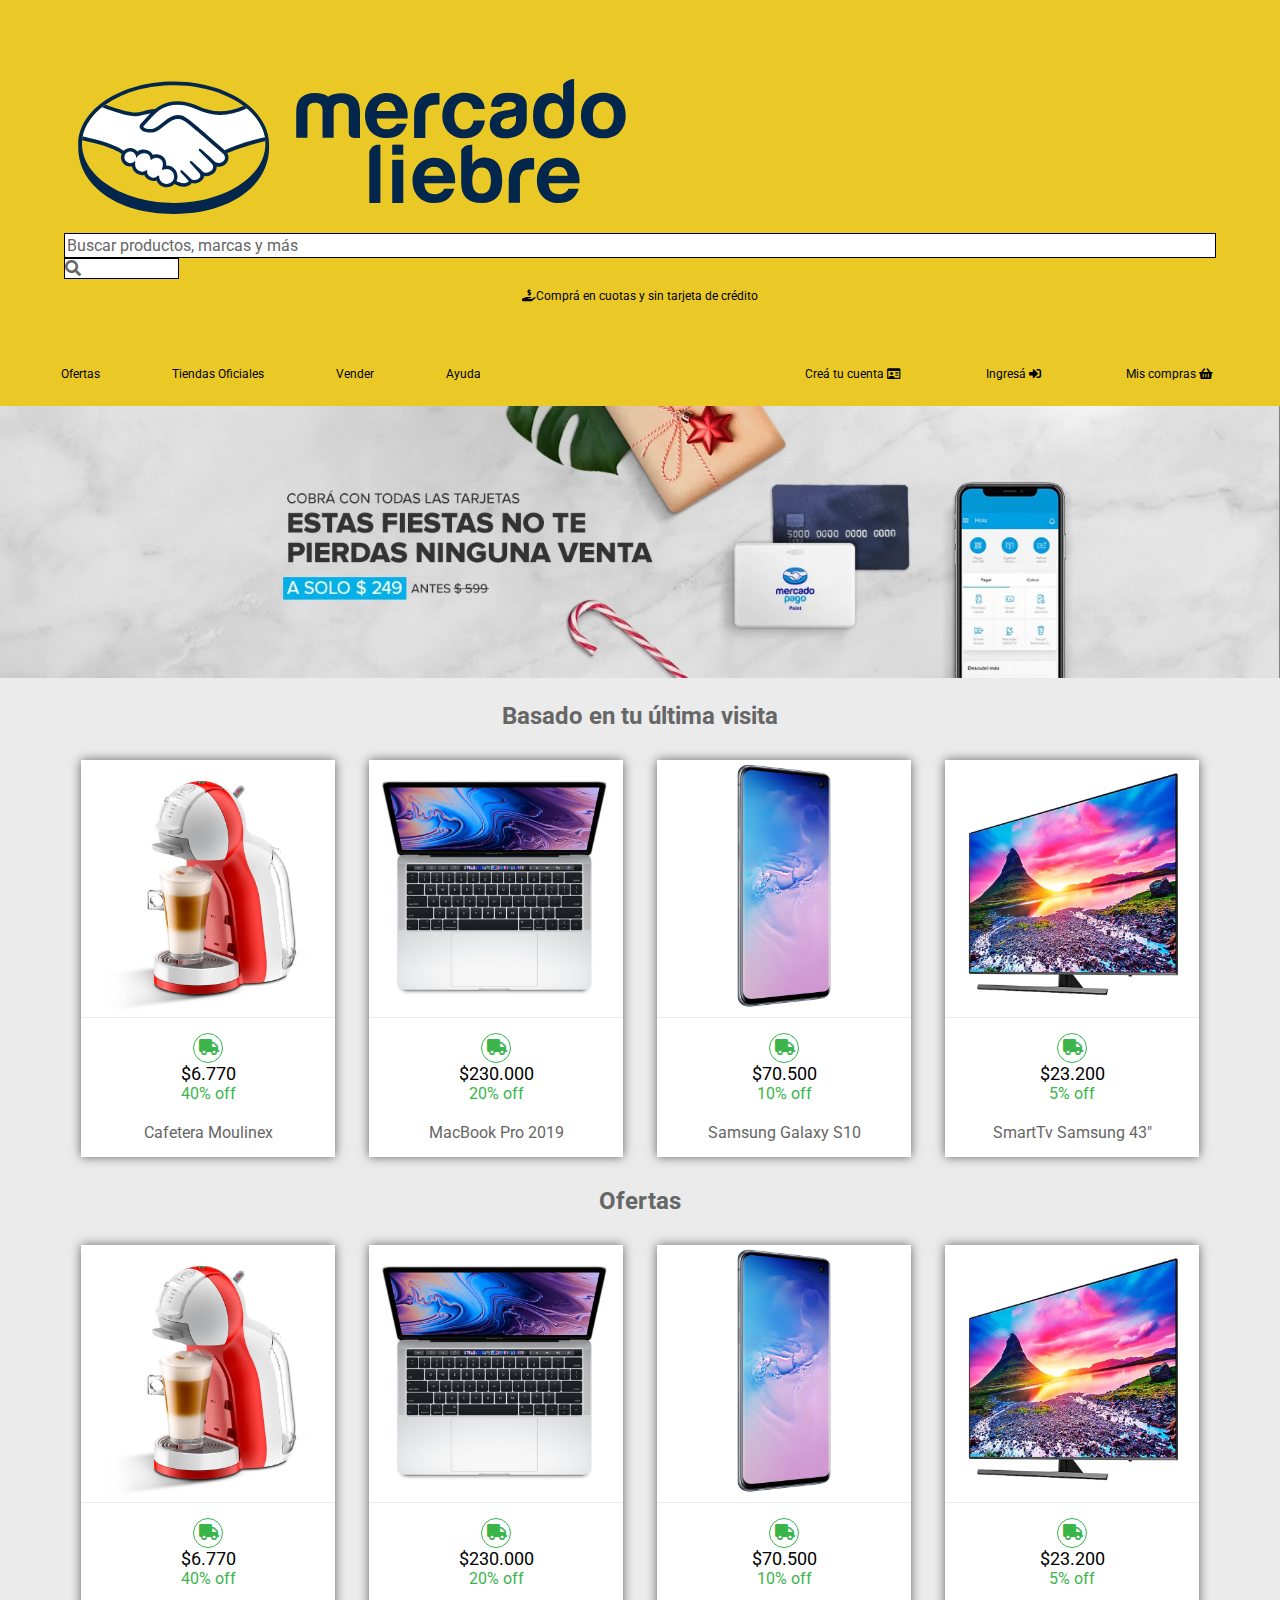
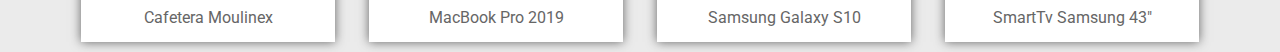
<file: clase20/mercadoliebre-clase/home.html>
<!DOCTYPE html>
<html>
  <head>
    <meta charset="UTF-8" />
    <title>Bienvenidxs a MercadoLiebre</title>
    <meta name="viewport" content="width=device-width, initial-scale=1.0" />
    <link
      href="https://fonts.googleapis.com/css2?family=Roboto&display=swap"
      rel="stylesheet"
    />
    <link
      rel="stylesheet"
      href="https://cdnjs.cloudflare.com/ajax/libs/font-awesome/5.11.2/css/all.min.css"
    />
    <link rel="stylesheet" href="css/styles.css" />
  </head>
  <body>
    <header>
      <div class="top-header">
        <div class="logo">
          <img
            src="images/logo-mercado-liebre.svg"
            alt="Logo de MercadoLiebre"
          />
        </div>
        <div class="form" action="#" method="GET">
          <div class="input">Buscar productos, marcas y más</div>
          <div class="submit"><i class="fa fa-search"></i></div>
        </div>
        <p>
          <i class="fas fa-hand-holding-usd"></i>Comprá en cuotas y sin tarjeta
          de crédito
        </p>
      </div>
      <nav>
        <ul class="nav1">
          <li><a href="#">Ofertas</a></li>
          <li><a href="#">Tiendas Oficiales</a></li>
          <li><a href="#">Vender</a></li>
          <li><a href="#">Ayuda</a></li>
        </ul>
        <ul class="nav2">
          <li>
            <a href="/register"
              >Creá tu cuenta <i class="far fa-id-card"></i
            ></a>
          </li>
          <li>
            <a href="/login">Ingresá <i class="fas fa-sign-in-alt"></i></a>
          </li>
          <li>
            <a href="#">Mis compras <i class="fas fa-shopping-basket"></i></a>
          </li>
        </ul>
      </nav>
      <div class="burger-menu">
        <i class="fa fa-bars burger"></i>
      </div>
    </header>
    <section class="banner">
      <img src="images/img-home-banner.jpg" alt="Banner de ofertas" />
    </section>
    <main>
      <section class="last-visit">
        <h3>Basado en tu última visita</h3>
        <div class="products">
          <article>
            <img
              src="images/img-cafetera-moulinex.jpg"
              alt="Cafetera"
              class="product_img"
            />
            <div class="main-article">
              <i class="fas fa-truck"></i>
              <p class="price">$6.770</p>
              <p class="discount">40% off</p>
              <h4 class="description">Cafetera Moulinex</h4>
            </div>
          </article>
          <article>
            <img
              src="images/img-macbook-pro-2019.jpg"
              alt="MacBook"
              class="product_img"
            />
            <div class="main-article">
              <i class="fas fa-truck"></i>
              <p class="price">$230.000</p>
              <p class="discount">20% off</p>
              <h4 class="description">MacBook Pro 2019</h4>
            </div>
          </article>
          <article>
            <img
              src="images/img-samsung-galaxy-s10.jpg"
              alt="Teléfono Móvil Samsung Galaxy"
              class="product_img"
            />
            <div class="main-article">
              <i class="fas fa-truck"></i>
              <p class="price">$70.500</p>
              <p class="discount">10% off</p>
              <h4 class="description">Samsung Galaxy S10</h4>
            </div>
          </article>
          <article>
            <img
              src="images/img-tv-samsung-smart.jpg"
              alt="SmartTv Samsung"
              class="product_img"
            />
            <div class="main-article">
              <i class="fas fa-truck"></i>
              <p class="price">$23.200</p>
              <p class="discount">5% off</p>
              <h4 class="description">SmartTv Samsung 43"</h4>
            </div>
          </article>
        </div>
      </section>
      <section class="offers">
        <h3>Ofertas</h3>
        <div class="products">
          <article>
            <img
              src="images/img-cafetera-moulinex.jpg"
              alt="Cafetera"
              class="product_img"
            />
            <div class="main-article">
              <i class="fas fa-truck"></i>
              <p class="price">$6.770</p>
              <p class="discount">40% off</p>
              <h4 class="description">Cafetera Moulinex</h4>
            </div>
          </article>
          <article>
            <img
              src="images/img-macbook-pro-2019.jpg"
              alt="MacBook"
              class="product_img"
            />
            <div class="main-article">
              <i class="fas fa-truck"></i>
              <p class="price">$230.000</p>
              <p class="discount">20% off</p>
              <h4 class="description">MacBook Pro 2019</h4>
            </div>
          </article>
          <article>
            <img
              src="images/img-samsung-galaxy-s10.jpg"
              alt="Teléfono Móvil Samsung Galaxy"
              class="product_img"
            />
            <div class="main-article">
              <i class="fas fa-truck"></i>
              <p class="price">$70.500</p>
              <p class="discount">10% off</p>
              <h4 class="description">Samsung Galaxy S10</h4>
            </div>
          </article>
          <article>
            <img
              src="images/img-tv-samsung-smart.jpg"
              alt="SmartTv Samsung"
              class="product_img"
            />
            <div class="main-article">
              <i class="fas fa-truck"></i>
              <p class="price">$23.200</p>
              <p class="discount">5% off</p>
              <h4 class="description">SmartTv Samsung 43"</h4>
            </div>
          </article>
        </div>
      </section>
    </main>
    <footer></footer>
  </body>
</html>
</file>
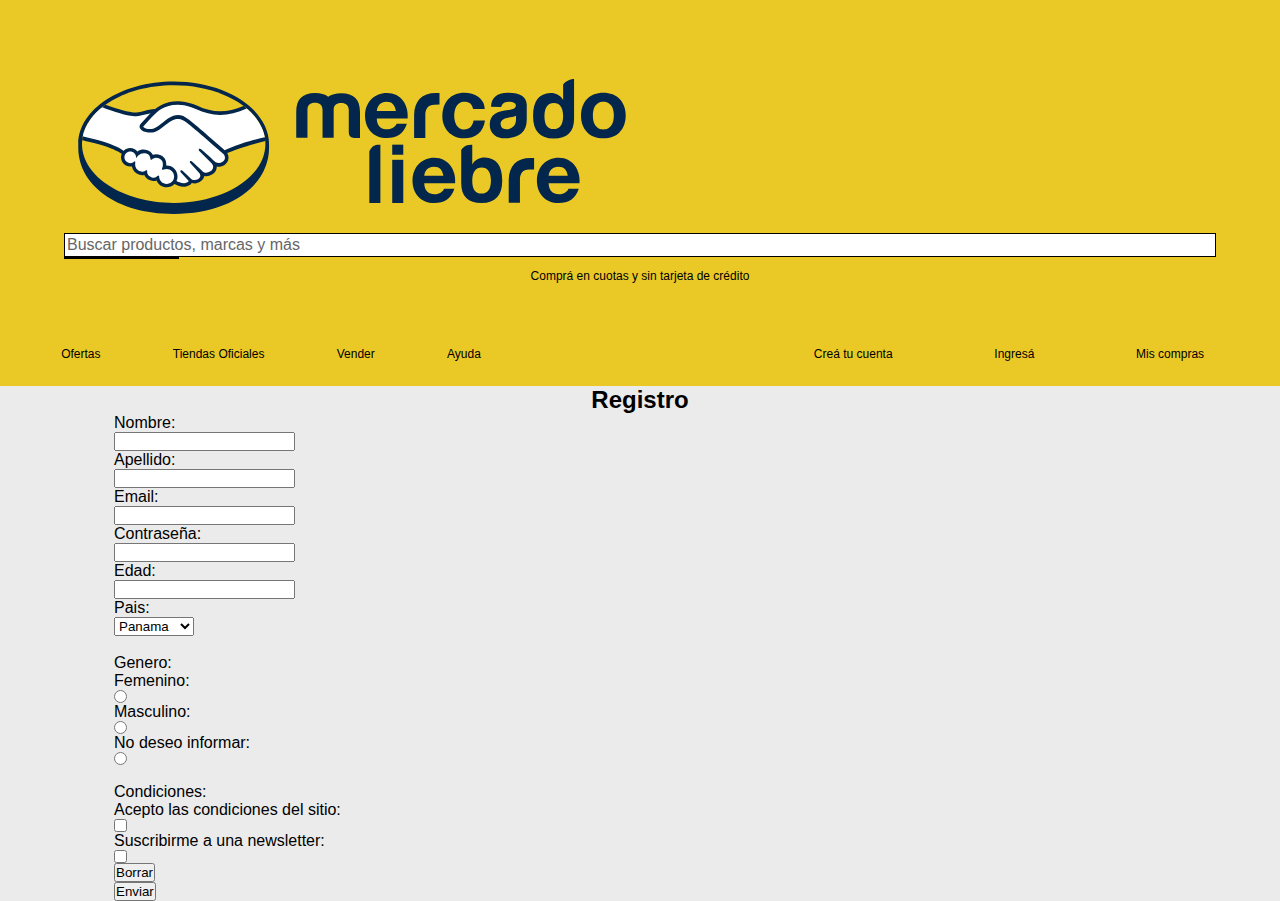
<file: clase20/mercadoliebre-clase/registro.html>
<!DOCTYPE html>
<html lang="en">
  <head>
    <meta charset="UTF-8" />
    <meta name="viewport" content="width=device-width, initial-scale=1.0" />
    <title>Document</title>
    <link rel="stylesheet" href="./css/styles.css" />
  </head>
  <body>
    <header>
      <div class="top-header">
        <div class="logo">
          <img
            src="images/logo-mercado-liebre.svg"
            alt="Logo de MercadoLiebre"
          />
        </div>
        <div class="form" action="#" method="GET">
          <div class="input">Buscar productos, marcas y más</div>
          <div class="submit"><i class="fa fa-search"></i></div>
        </div>
        <p>
          <i class="fas fa-hand-holding-usd"></i>Comprá en cuotas y sin tarjeta
          de crédito
        </p>
      </div>
      <nav>
        <ul class="nav1">
          <li><a href="#">Ofertas</a></li>
          <li><a href="#">Tiendas Oficiales</a></li>
          <li><a href="#">Vender</a></li>
          <li><a href="#">Ayuda</a></li>
        </ul>
        <ul class="nav2">
          <li>
            <a href="/register"
              >Creá tu cuenta <i class="far fa-id-card"></i
            ></a>
          </li>
          <li>
            <a href="/login">Ingresá <i class="fas fa-sign-in-alt"></i></a>
          </li>
          <li>
            <a href="#">Mis compras <i class="fas fa-shopping-basket"></i></a>
          </li>
        </ul>
      </nav>
      <div class="burger-menu">
        <i class="fa fa-bars burger"></i>
      </div>
    </header>
    <main>
      <h2>Registro</h2>
      <form action="">
        <label>Nombre:</label>
        <input type="text" name="nombre" />
        <label>Apellido:</label>
        <input type="text" name="apellido" />
        <label>Email:</label>
        <input type="email" name="email" />
        <label>Contraseña:</label>
        <input type="password" name="password" />
        <label>Edad:</label>
        <input type="number" name="edad" />
        <label>Pais:</label>
        <select name="pais">
          <option value="argentina">Argentina</option>
          <option value="bolivia">Bolivia</option>
          <option value="chile">Chile</option>
          <option value="colombia">Colombia</option>
          <option value="peru">Peru</option>
          <option value="panama" selected>Panama</option>
        </select>
        <br />
        <label>Genero:</label>
        <label>Femenino:</label>
        <input type="radio" name="genero" value="femenino" />
        <label>Masculino:</label>
        <input type="radio" name="genero" value="masculino" />
        <label>No deseo informar:</label>
        <input type="radio" name="genero" value="noinforma" />
        <br />
        <label>Condiciones:</label>
        <label>Acepto las condiciones del sitio:</label>
        <input type="checkbox" name="condiciones" value="acepto" />
        <label>Suscribirme a una newsletter:</label>
        <input type="checkbox" name="condiciones" value="suscribir" />
        <button type="reset">Borrar</button>
        <button type="submit">Enviar</button>
      </form>
    </main>
  </body>
</html>
</file>
<file: clase26/css/style.css>
* {
  padding: 0;
  margin: 0;
  font-family: "Roboto", Helvetica, sans-serif;
}
.destacado {
  background-color: teal;
  color: #fff;
  text-align: center;
  padding: 25px;
}

.destacado2 {
  background-color: rgb(0, 23, 128);
  color: #fff;
  text-align: center;
  padding: 50px;
}

p {
  margin: 15px;
}

.navbar {
  display: flex;
  width: 100%;
  justify-content: space-around;
  padding: 12px;
}

.item {
  list-style: none;
  color: teal;
  font-weight: 700;
}

.navbar-item {
  color: orangered;
}

.titulo2 {
  color: teal;
  text-align: center;
}
.contenedor-boton {
  width: 90%;
  text-align: end;
  margin: 50px;
}
.boton {
  padding: 15px 25px;
  border: none;
  background-color: rgb(9, 74, 74);
  color: #fff;
  border-radius: 15px;
}

.boton:hover {
  background-color: rgb(10, 43, 43);
}
</file>
<file: clase27/css/style.css>
* {
  box-sizing: border-box;
  margin: 0;
  padding: 0;
}
body {
  font-family: Arial, Helvetica, sans-serif;
  background-color: #cecece;
}

.icon {
  font-size: 42px;
  border-radius: 50%;
  padding: 25px 18px 25px 25px;
  background-color: #3442d8;
  color: #fff;
  position: absolute;
  top: -45px;
  left: 165px;
}

.contenedor {
  width: 400px;
  background-color: #fff;
  margin: 0 auto;
  padding: 50px;
  border-radius: 15px;
  margin-top: 100px;
  position: relative;
}

form {
  display: flex;
  flex-direction: column;
  justify-content: flex-start;
  gap: 5px;
}

form input {
  border: none;
  background-color: #c5c5c5;
  padding: 15px;
  border-radius: 5px;
  margin-bottom: 15px;
}
#errores {
  padding-top: 15px;
  color: crimson;
  font-size: 12px;
}
.errores {
  color: crimson;
  font-size: 12px;
}
#errores li {
  list-style: none;
}
.cambio-modo {
  background-color: #3442d8;
  color: #fff;
  border: none;
  padding: 15px;
  margin-top: 15px;
  border-radius: 5px;
  font-size: 20px;
}
.boton {
  background-color: #3442d8;
  color: #fff;
  border: none;
  padding: 15px;
  margin-top: 15px;
  border-radius: 5px;
  font-size: 20px;
}

.icon-dark {
  background-color: #6672fb;
}

.boton-dark {
  background-color: #6672fb;
}
</file>
<file: clase28/css/style.css>
* {
  margin: 0;
  padding: 0;
  box-sizing: border-box;
}
.card-container {
  display: flex;
  flex-direction: row;
  flex-wrap: wrap;
  justify-content: center;
}
.card {
  border: 1px solid #ccc;
  border-radius: 5px;
  padding: 10px;
  margin: 10px;

  text-align: center;
}
.card-img {
  width: 200px;
  height: 200px;
  margin: 0 auto;
  overflow: hidden;
}
.card-img img {
  width: 100%;
  border-radius: 5px;
  object-fit: contain;
}
</file>
<file: clase19/practica/css/styles.css>
* {
  margin: 0;
  padding: 0;
  box-sizing: border-box;
}

h1 {
  background-color: teal;
  color: #fff;
  padding: 15px;
}

body {
  background-color: aquamarine;
}

#subtitulo-1 {
  display: none;
  background-color: coral;
  color: #fff;
  width: 50%;
  height: 150px;
  padding: 2rem; /*32px*/
  margin: 25px auto;
  border: 5px #000 solid;
  box-sizing: border-box;
}

#subtitulo-2 {
  background-color: crimson;
  color: #fff;
  width: 300px;
  height: 150px;
  padding: 30px;
  margin: 25px auto;
  border: 5px #000 solid;
  box-sizing: border-box;
}

@media (min-width: 460px) {
  /*460px y mas grande */
  body {
    background-color: chartreuse;
  }
  #subtitulo-1 {
    display: block;
  }
}
@media (min-width: 768px) {
  /*768px y mas grandes*/
  body {
    background-color: darksalmon;
  }
  #subtitulo-2 {
    display: none;
  }
}
</file>
<file: clase20/practica/css/style.css>
* {
  padding: 0;
  margin: 0;
  box-sizing: border-box;
}

.contenedor {
  width: 90%;
  height: 700px;
  border: 2px solid #ccc;
  display: flex;
  flex-direction: row-reverse;
  justify-content: center;
  align-items: center;
  flex-wrap: wrap;
  gap: 15px;
}
.caja {
  width: 150px;
  height: 150px;
  border: 2px solid black;
}

.caja1 {
  background-color: rgb(0, 238, 255);
}

.caja2 {
  background-color: rgb(229, 255, 0);
}

.caja3 {
  background-color: rgb(9, 255, 0);
}

.caja4 {
  background-color: rgb(255, 0, 234);
}
</file>
<file: clase22/proyecto-posicionamiento/css/style.css>
* {
  padding: 0;
  margin: 0;
  box-sizing: border-box;
}

.contenedor {
  width: 90%;
  height: 600px;
  border: 2px solid #ccc;
}

.caja {
  width: 150px;
  height: 150px;
  border: 2px solid #000;
}

.caja1 {
  background-color: blueviolet;
  position: relative;
  top: 250px;
  left: 250px;
}

.caja2 {
  background-color: cornflowerblue;
  position: absolute;
  top: 50px;
  right: 50px;
}

.caja3 {
  background-color: darkorchid;
  position: fixed;
  bottom: 50px;
  right: 50px;
  z-index: 10;
}

.card {
  width: 350px;
  height: 350px;
  border: 2px solid #eee;
  background-color: chartreuse;
  border-radius: 25px;
}

.contenedor-imagen {
  width: 80px;
  height: 80px;
  background-color: rgb(204, 34, 220);
  border-radius: 50%;
  position: relative;
  left: 120px;
  bottom: 50px;
}

.contenedor-2 {
  background-color: aquamarine;
  width: 90%;
  height: 600px;
  border: 2px solid #ccc;
  position: relative;
}

.caja4 {
  background-color: darkmagenta;
  position: absolute;
  right: 350px;
  top: 250px;
}

.caja5 {
  background-color: darkslateblue;
}
</file>
<file: clase25/practica-clase/css/style.css>
.destacado {
  background-color: teal;
  color: #fff;
  text-align: center;
  padding: 25px;
}
</file>
<file: clase26/practica-modificada/css/style.css>
* {
  box-sizing: border-box;
  margin: 0;
  padding: 0;
}
body {
  font-family: Arial, Helvetica, sans-serif;
  background-color: #cecece;
}

.icon {
  font-size: 42px;
  border-radius: 50%;
  padding: 25px;
  background-color: #3442d8;
  color: #fff;
  position: absolute;
  top: -45px;
  left: 165px;
}

.contenedor {
  width: 400px;
  background-color: #fff;
  margin: 0 auto;
  padding: 50px;
  border-radius: 15px;
  margin-top: 150px;
  position: relative;
}

form {
  display: flex;
  flex-direction: column;
  justify-content: flex-start;
  gap: 5px;
}

form input {
  border: none;
  background-color: #c5c5c5;
  padding: 15px;
  border-radius: 5px;
}
.cambio-modo {
  background-color: #3442d8;
  color: #fff;
  border: none;
  padding: 15px;
  margin-top: 15px;
  border-radius: 5px;
  font-size: 20px;
}
.boton {
  background-color: #3442d8;
  color: #fff;
  border: none;
  padding: 15px;
  margin-top: 15px;
  border-radius: 5px;
  font-size: 20px;
}

.icon-dark {
  background-color: #6672fb;
}

.boton-dark {
  background-color: #6672fb;
}
</file>
<file: clase19/mercadoliebre-clase19/css/styles.css>
* {
  margin: 0px;
  padding: 0px;
  box-sizing: border-box;
}

body {
  font-family: "Roboto", sans-serif;
  background-color: #ebebeb;
}

h3 {
  font-size: 24px;
}

p {
  font-size: 12px;
}
.top-header {
  padding: 5%;
}

header {
  background-color: #eac926;
}

.logo {
  width: 50%;
  padding: 10px;
}

header nav {
  font-size: 12px;
}

header ul li {
  list-style-type: none;
}

header ul li a {
  text-decoration: none;
  color: #000;
}

header .form .input {
  background-color: #fff;
  border: 1px solid #000;
  outline: none;
  color: #666;
  padding: 2px;
}
header .form .submit {
  background-color: #fff;
  border: 1px solid #000;
  color: #666;
  width: 10%;
}

.top-header p {
  width: 100%;
  text-align: center;
  margin-top: 10px;
}

.burger-menu {
  text-align: center;
}

.burger-menu i {
  background-color: #0044aa;
  border-radius: 5px;
  color: #fff;
  font-size: 20px;
  height: 40px;
  margin: 10px 0px 20px 0px;
  padding: 10px;
  width: 40px;
}

.price {
  font-size: 18px;
}

.discount,
.description {
  font-size: 16px;
  font-weight: normal;
}

h3,
.description {
  color: #666;
}

.description {
  display: none;
  margin-top: 20px;
}

.banner img {
  width: 100%;
}

main {
  width: 90%;
  margin: 0 auto;
}

main section article {
  background-color: #fff;
  margin: 10px 0px;
}

main section article img {
  width: 100%;
}

main section article i,
.discount {
  color: #39b54a;
}

main section article i {
  font-size: 16px;
  padding: 5px;
  width: 30px;
  height: 30px;
  border: 1px solid #39b54a;
  background-color: #fff;
  border-radius: 50%;
}

main section h3 {
  margin: 20px 0px;
}

.main-article {
  width: 100%;
  border-top: 1px solid #ebebeb;
  padding: 15px;
}

@media (min-width: 361px) {
  .description {
    display: block;
  }

  main section article {
    box-shadow: 0px 0px 10px rgb(100, 100, 100);
  }
}

@media (min-width: 769px) {
}
</file>
<file: clase20/mercadoliebre-clase/css/styles.css>
* {
  margin: 0px;
  padding: 0px;
  box-sizing: border-box;
}

body {
  font-family: "Roboto", sans-serif;
  background-color: #ebebeb;
}

h3 {
  font-size: 24px;
}

p {
  font-size: 12px;
}
.top-header {
  padding: 5%;
}

header {
  background-color: #eac926;
}

.logo {
  width: 50%;
  padding: 10px;
}

header nav {
  font-size: 12px;
}

header ul li {
  list-style-type: none;
}

header ul li a {
  text-decoration: none;
  color: #000;
}

header .form .input {
  background-color: #fff;
  border: 1px solid #000;
  outline: none;
  color: #666;
  padding: 2px;
}
header .form .submit {
  background-color: #fff;
  border: 1px solid #000;
  color: #666;
  width: 10%;
}

.top-header p {
  width: 100%;
  text-align: center;
  margin-top: 10px;
}

nav {
  display: flex;
  display: none;
  flex-direction: row;
  justify-content: space-between;
  margin: 0 25px;
}

.nav1,
.nav2 {
  display: flex;
  width: 40%;
  justify-content: space-around;
  flex-wrap: wrap;
}

.burger-menu {
  text-align: center;
}

.burger-menu i {
  background-color: #0044aa;
  border-radius: 5px;
  color: #fff;
  font-size: 20px;
  height: 40px;
  margin: 10px 0px 20px 0px;
  padding: 10px;
  width: 40px;
}

.price {
  font-size: 18px;
}

.discount,
.description {
  font-size: 16px;
  font-weight: normal;
}

h3,
.description {
  color: #666;
}

.description {
  display: none;
  margin-top: 20px;
}

.banner img {
  width: 100%;
}

main {
  width: 90%;
  margin: 0 auto;
}

main section article {
  background-color: #fff;
  margin: 10px 0px;
}

main section article img {
  width: 100%;
}

main section article i,
.discount {
  color: #39b54a;
}

main section article i {
  font-size: 16px;
  padding: 5px;
  width: 30px;
  height: 30px;
  border: 1px solid #39b54a;
  background-color: #fff;
  border-radius: 50%;
}

main section h3 {
  margin: 20px 0px;
}

.main-article {
  width: 100%;
  border-top: 1px solid #ebebeb;
  padding: 15px;
}

.products {
  display: flex;
  flex-direction: column;
}

main {
  text-align: center;
}

form {
  display: flex;
  flex-direction: column;
  width: 50%;
  align-items: flex-start;
  margin-left: 50px;
}

@media (min-width: 361px) {
  nav {
    display: flex;
    padding-bottom: 25px;
  }
  .burger-menu {
    display: none;
  }
  .description {
    display: block;
  }

  main section article {
    box-shadow: 0px 0px 10px rgb(100, 100, 100);
  }

  .products {
    flex-direction: row;
    flex-wrap: wrap;
    justify-content: space-around;
  }

  article {
    width: 45%;
  }
}

@media (min-width: 769px) {
  article {
    width: 22%;
  }
}
</file>
